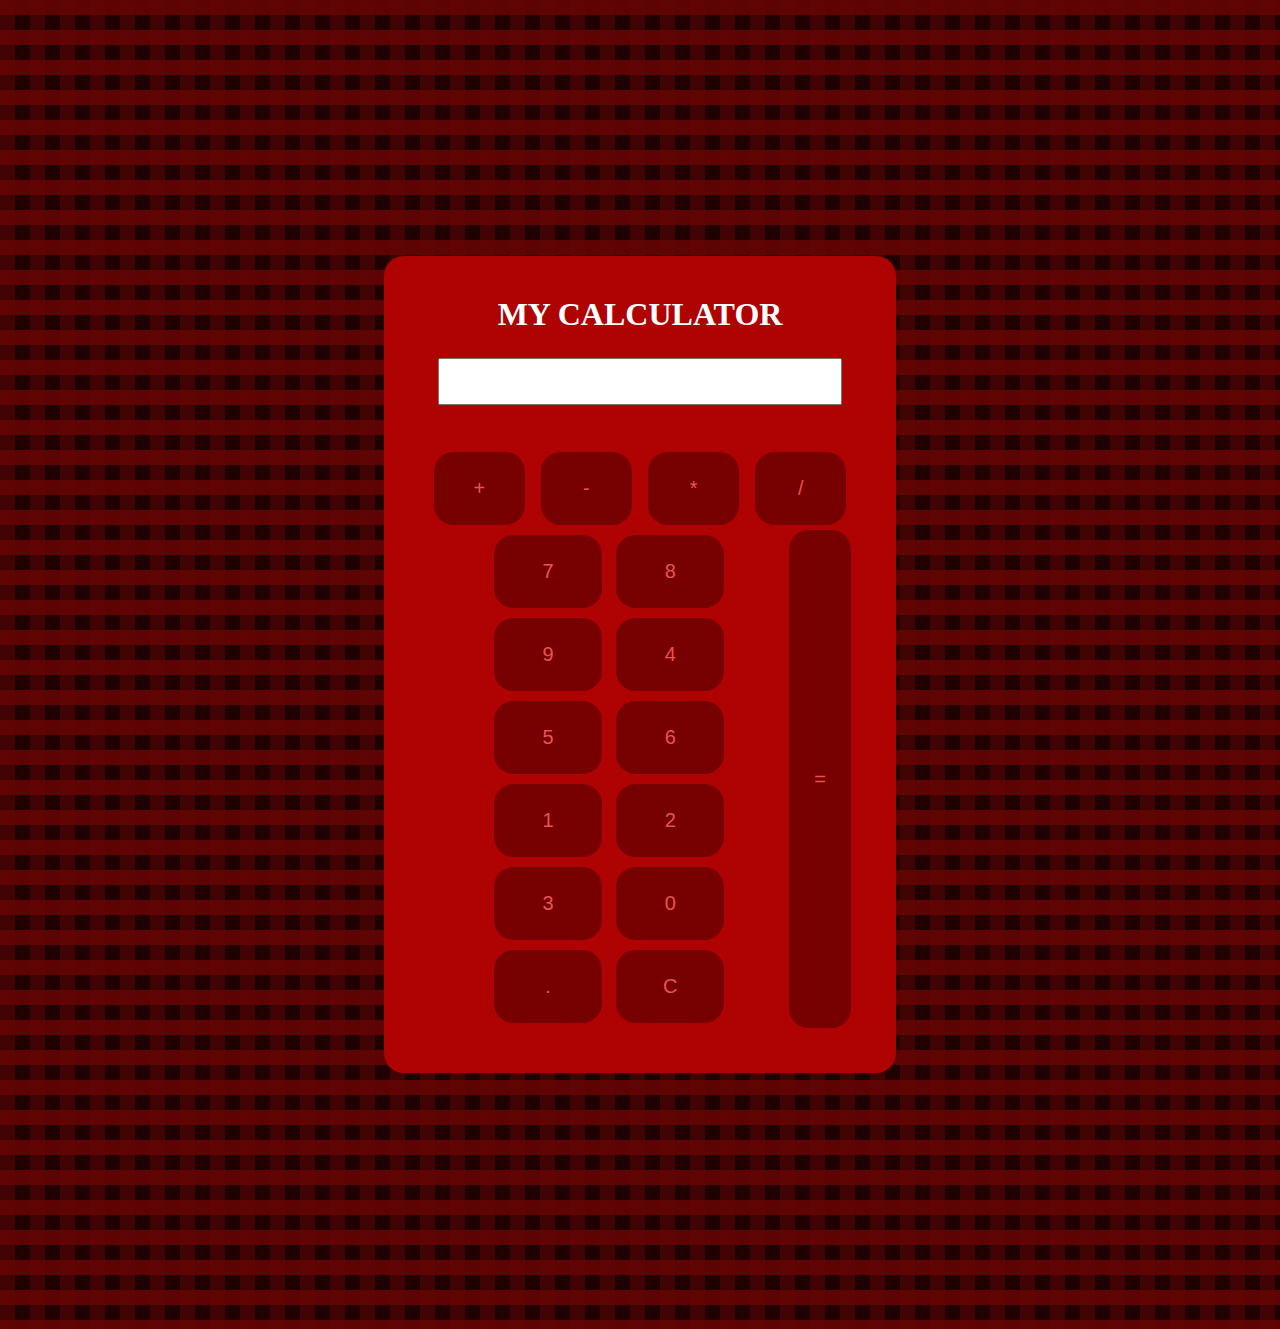
<file: Calculator/index.html>
<!DOCTYPE html>
<html>
<head>
  <title>Miss Calculania</title>

  <link href="thestyle.css" rel="stylesheet">
  
  
</head>

<body>
<div class ="calc"> 
    <h1> MY CALCULATOR </h1>
    <div class="display">
        <input type="text" value="" readonly="readonly" id="text" />
        
    <div class="formulars">  
        <button id="plus"  type="button"> + </button>
        <button id="minus"  type="button"> - </button>
        <button id="multiply"  type="button"> * </button>
        <button id="divide"  type="button"> / </button>
    </div>
    <div class="area">
        <div class="numbers"> 
        <button id="seven"  type="button"> 7 </button>
        <button id="eight"  type="button"> 8 </button>
        <button id="nine"  type="button"> 9 </button>
        <button id="four"  type="button"> 4 </button>
        <button id="five"  type="button"> 5 </button>
        <button id="six"  type="button"> 6 </button>
        <button id="one"  type="button"> 1 </button>
        <button id="two"  type="button"> 2 </button>
        <button id="three"  type="button"> 3 </button>
        <button id="zero"  type="button"> 0 </button>
        <button id="fullstop"  type="button"> . </button>
        <button id="clear"  type="button"> C </button>
        </div> 
        <div class="equal">
            <button id="equal"  type="button"> = </button>
        </div>

    <div >
        
    </div>
</div>


</body>
<script  src="thescript.js"></script>
</html>
</file>
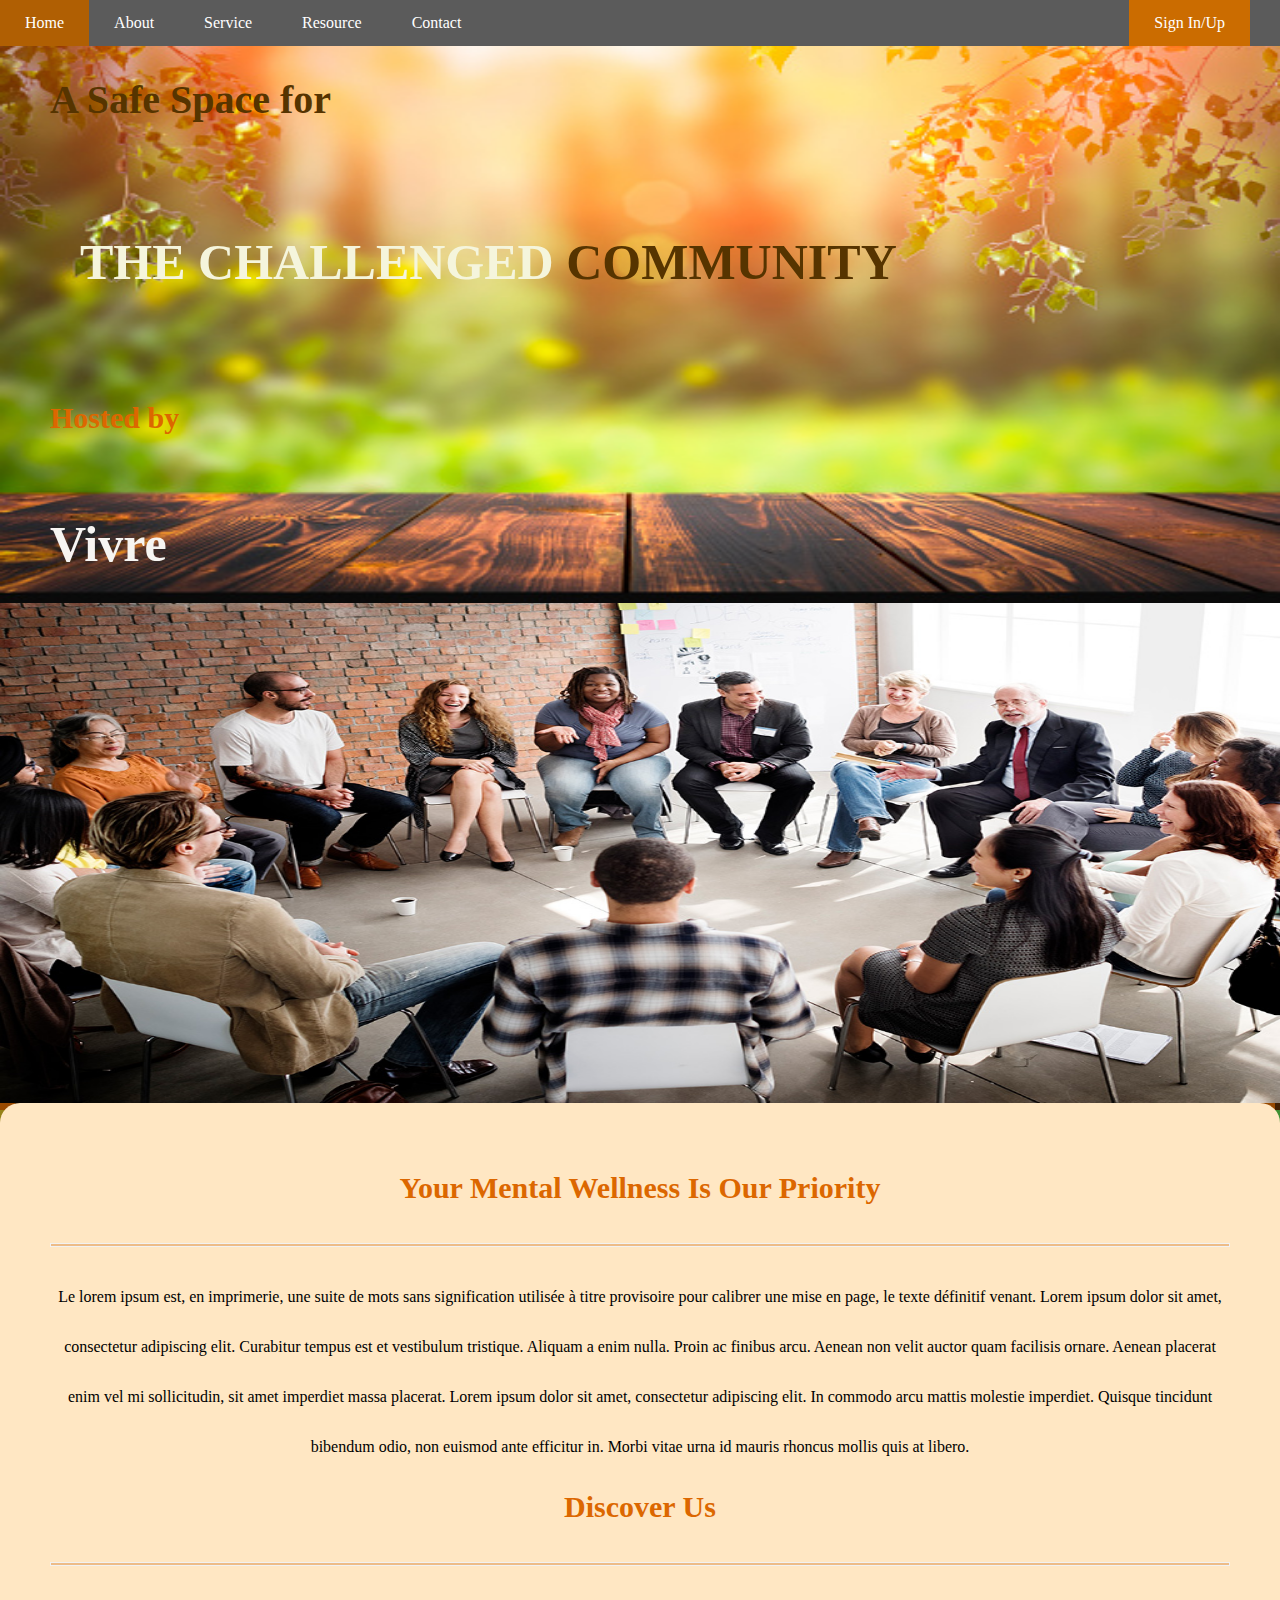
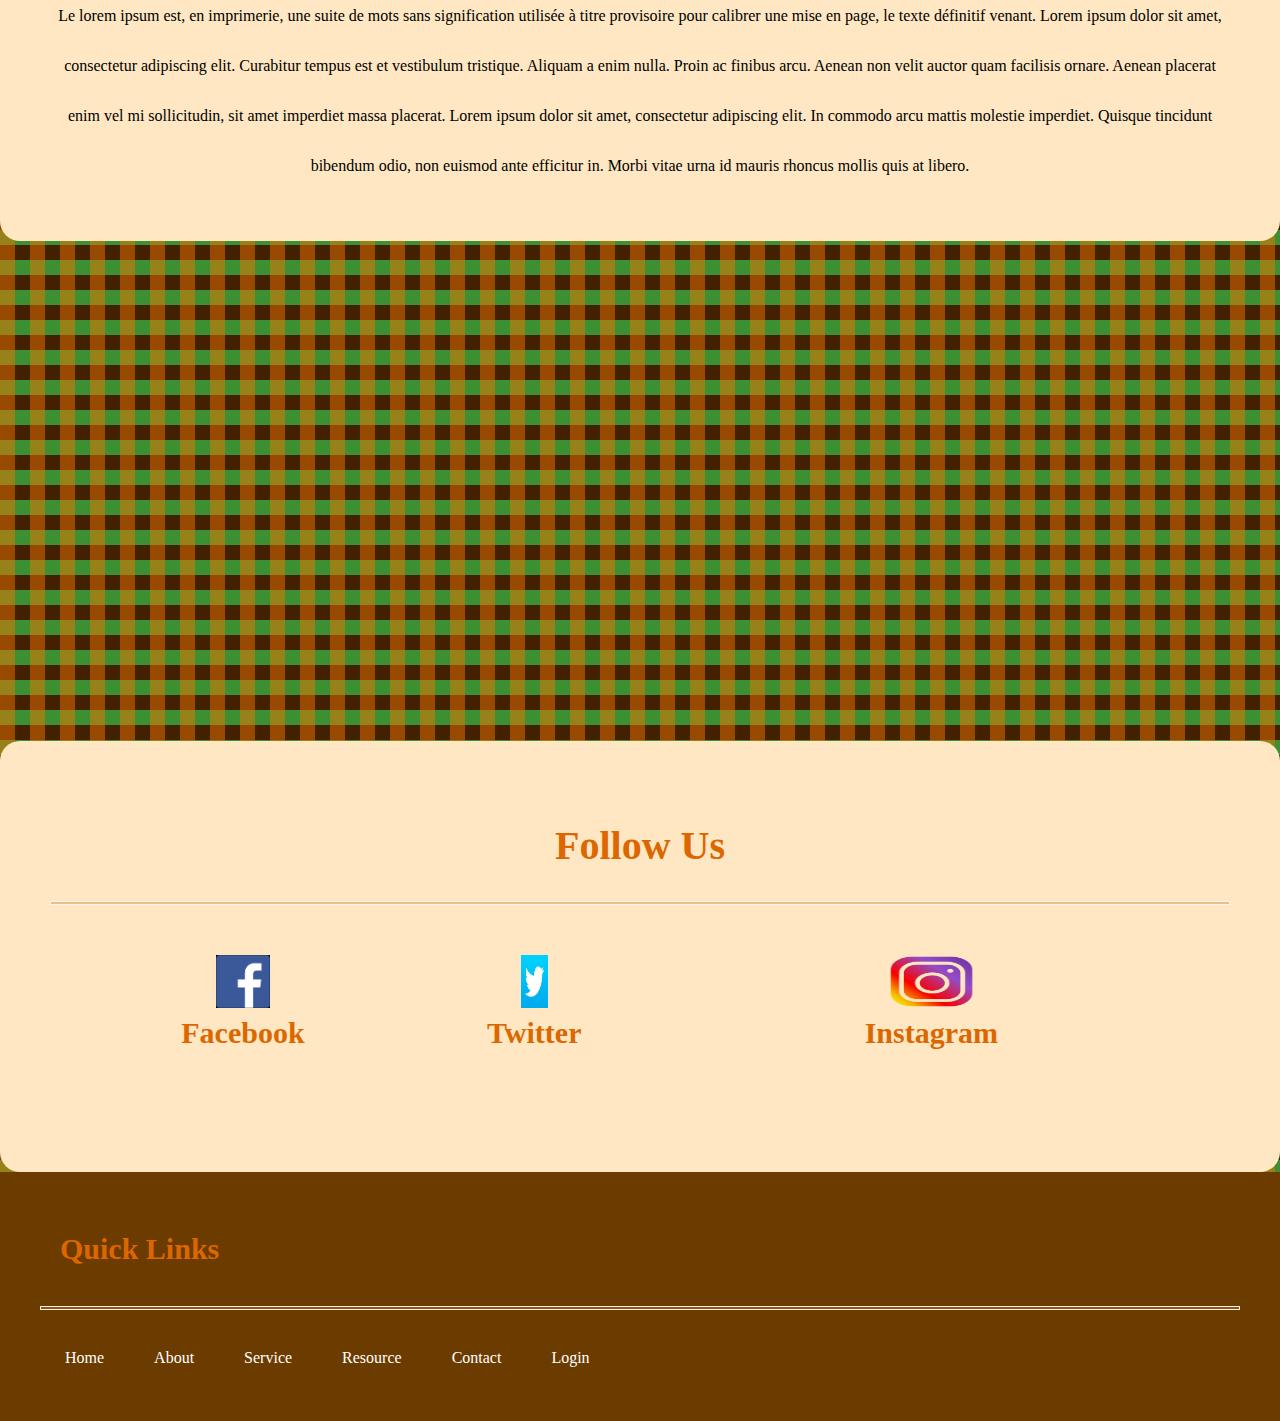
<file: Event Project/index.html>
<html>
    <head>
        <title> Event Project </title>
      <link href="eventstyle.css" rel="stylesheet">
        <script src="jscript.js"></script>
        <meta charset="utf-8">
 
        
    </head>
<style>
   

</style>

<body>
  
  <div class="heading"> 
    <nav>
      <ul>
        <li><a href="index.html">Home</a></li>
            <li><a href="about.html">About</a></li>
            <li><a href="service.html">Service</a></li>
            <li><a href="resource.html">Resource</a></li>
            <li><a href="contact.html">Contact</a></li>
      </ul>
      <a href="login.html" class="btn">Sign In/Up</a>
    </nav>
</div>

   <div class="banner">
    <h2 style="padding: 30px; margin: 20px; font-size: 40px;"> <span> A Safe Space for </span></h2>
    <h1 style="padding: 50px; margin: 30px; color:beige;"> THE CHALLENGED <span>COMMUNITY </span></h1>
    <h2 style="padding: 30px; margin: 20px"> Hosted  by</h2>
    <h3 style="padding: 30px; margin: 20px; font-size: 50px; color: rgb(247, 245, 242);" > Vivre </h3>
   </div>
  </div>
  <div >
    <img src="well3.jpg" alt="service image" class="banner" height="500px" width="100%">
</div>

<div class= "discover">  
  <h2>  Your Mental Wellness Is Our Priority </h2> 
  <hr>   
    <p> Le lorem ipsum est, en imprimerie, une suite de mots sans signification utilisée à titre provisoire pour calibrer une mise en page, le texte définitif venant. Lorem ipsum dolor sit amet, consectetur adipiscing elit. Curabitur tempus est et vestibulum tristique. Aliquam a enim nulla. Proin ac finibus arcu. Aenean non velit auctor quam facilisis ornare. Aenean placerat enim vel mi sollicitudin, sit amet imperdiet massa placerat. Lorem ipsum dolor sit amet, consectetur adipiscing elit. In commodo arcu mattis molestie imperdiet. Quisque tincidunt bibendum odio, non euismod ante efficitur in. Morbi vitae urna id mauris rhoncus mollis quis at libero.
    </p>
    <h2>  Discover Us </h2> 
  <hr>   
    <p> Le lorem ipsum est, en imprimerie, une suite de mots sans signification utilisée à titre provisoire pour calibrer une mise en page, le texte définitif venant. Lorem ipsum dolor sit amet, consectetur adipiscing elit. Curabitur tempus est et vestibulum tristique. Aliquam a enim nulla. Proin ac finibus arcu. Aenean non velit auctor quam facilisis ornare. Aenean placerat enim vel mi sollicitudin, sit amet imperdiet massa placerat. Lorem ipsum dolor sit amet, consectetur adipiscing elit. In commodo arcu mattis molestie imperdiet. Quisque tincidunt bibendum odio, non euismod ante efficitur in. Morbi vitae urna id mauris rhoncus mollis quis at libero.
    </p>
</div>
  <div class="video">
    <iframe width="100%" height="500" 
    src="https://www.youtube.com/embed/oxx564hMBUI?autoplay=1&mute=1">
</iframe>
  </div>
  
 

  <div class="about" style="margin: 0px;">
    <div class="links"> <h3 style="font-size:40px; margin: 20px;"> Follow Us</h3>
     <hr>
     <div class="" style="display: flex; margin-top: 40px;">
     <facebook> <a href="#"> <h2> <div >
       <img src="fb.jpg" alt="service image" class="socialimg">
   </div>Facebook </h2></a></facebook> 
    <twitter> <a href="#"> <h2>  <div><img src="tw.png" alt="service image" class="socialimg"> </div>Twitter </h2></a></twitter> 
     <instagram> <a href="#"> <h2>  <div><img src="ig.png" alt="service image" class="socialimg"> </div>Instagram </h2></a></instagram> 
     </div>
     </div>
    </div>
<footer>
  <h2 style="padding: 20px;"> Quick <scan>Links </scan></h2>
  <hr >
      <ul>
          <li><a href="index.html">Home</a></li>
          <li><a href="about.html">About</a></li>
          <li><a href="service.html">Service</a></li>
          <li><a href="resource.html">Resource</a></li>
          <li><a href="contact.html">Contact</a></li>
          <li><a href="login.html">Login</a></li>
        </ul>
    
      </footer>
</body>
</html>
</file>
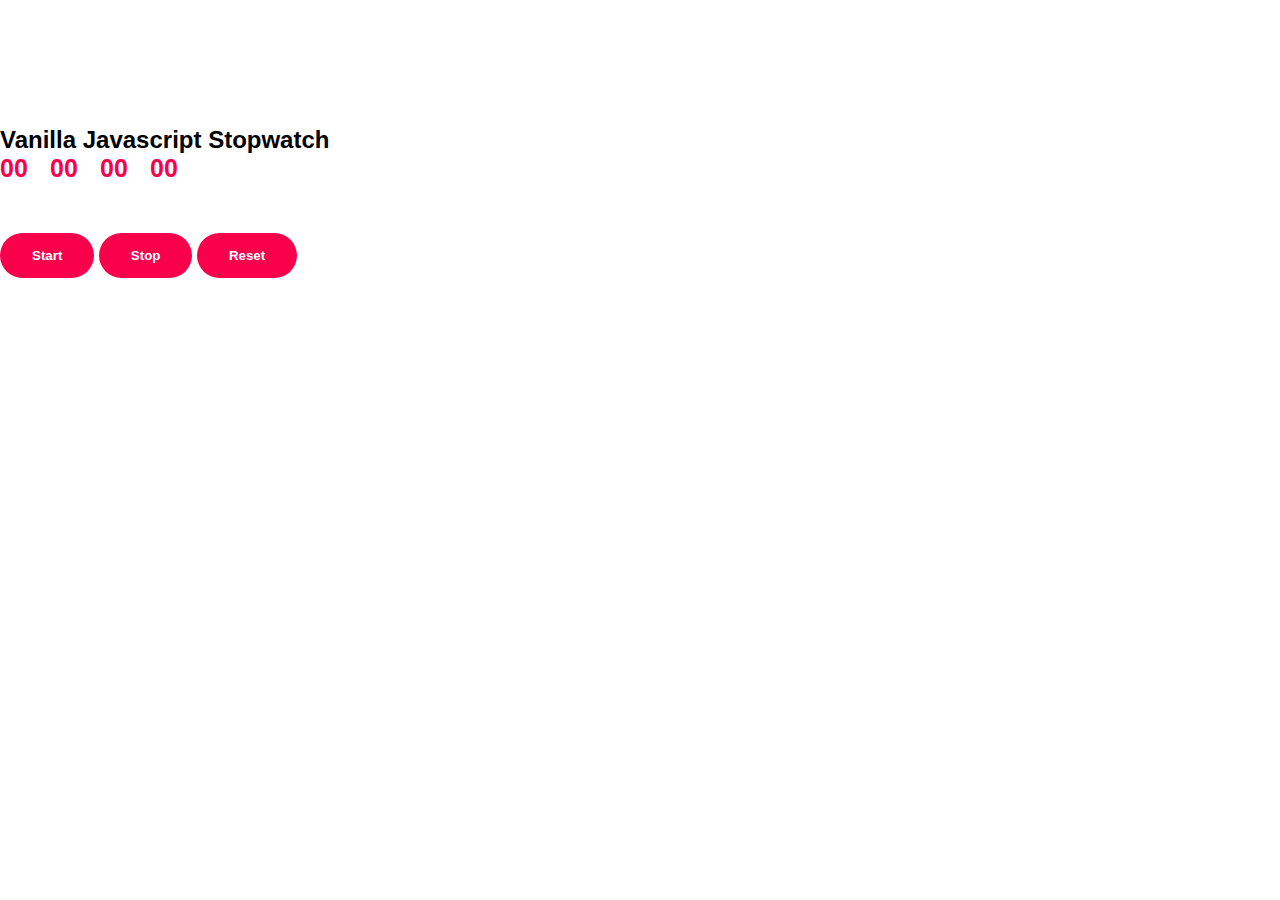
<file: Stopwatch/index.html>
<!DOCTYPE html>
<html>
<head>
  <title>stopwatch app</title>

  <link href="style.css" rel="stylesheet">
  <script src="jscript.js"></script>
  
</head>

<body>
<div class ="watch"> 
    <h1> STOPWATCH </h1>
    <h2> Vanilla Javascript Stopwatch</h2>
    <h3 > <span id="hour">00</span> :
        <span id="min">00</span> :
        <span id="sec">00</span> :
        <span id="milisec">00</span></h3>

    <div >
        <button id="start" onclick="startStop()" type="button"> Start </button>
        <button id="stop" onclick="stop()" type="button2"> Stop  </button>
        <button id="reset" onclick="reset()" type="button3"> Reset </button>
    </div>
</div>


</body>
</html>
</file>
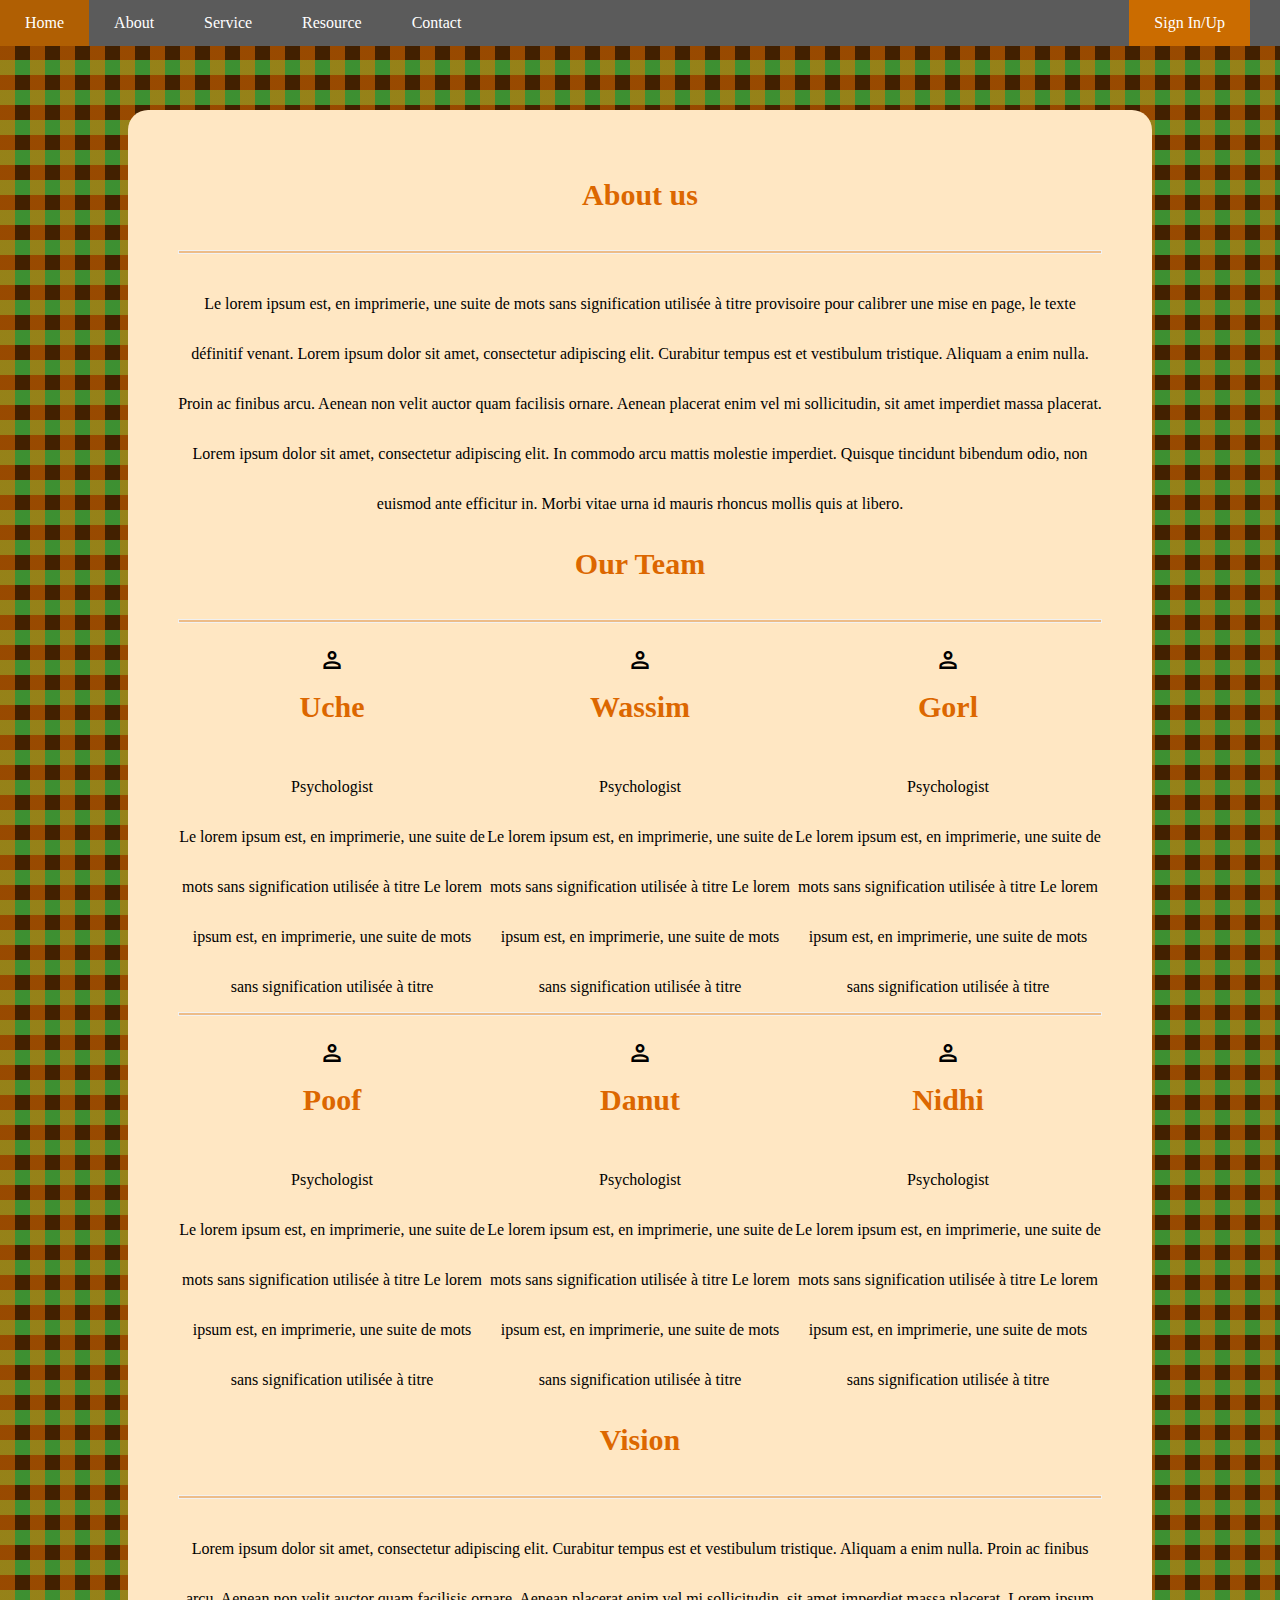
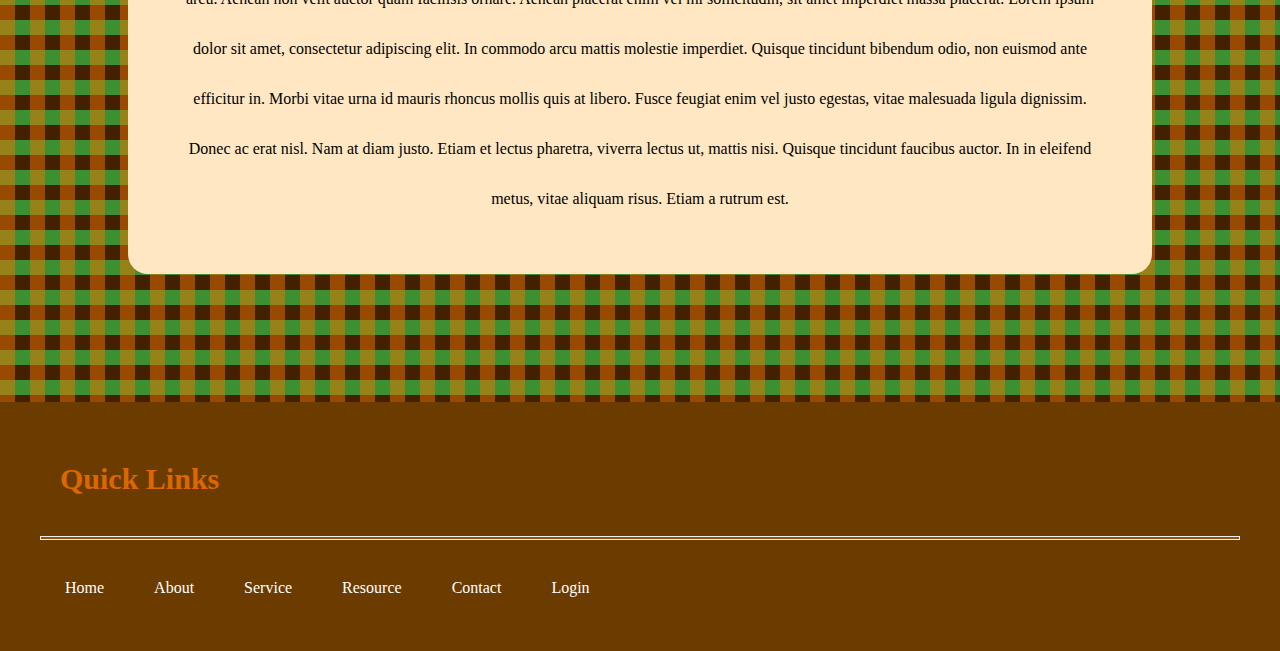
<file: Event Project/about.html>
<html>
    <head>
        <title> Event Project </title>
      <link href="eventstyle.css" rel="stylesheet">
        <script src="jscript.js"></script>
        <meta charset="utf-8">
  <meta name="viewport" content="width=device-width, initial-scale=1">
  <link rel="stylesheet" href="https://fonts.googleapis.com/css2?family=Material+Symbols+Sharp:opsz,wght,FILL,GRAD@20..48,100..700,0..1,-50..200" />
</head>
<style>
   

</style>
<body>
    
  <div class="heading">
    <nav>
      <ul>
        <li><a href="index.html">Home</a></li>
            <li><a href="about.html">About</a></li>
            <li><a href="service.html">Service</a></li>
            <li><a href="resource.html">Resource</a></li>
            <li><a href="contact.html">Contact</a></li>
      </ul>
      <a href="login.html" class="btn">Sign In/Up</a>
    </nav>
 </div>


    
    <div class= "about">  
      <h2>  About us </h2> 
      <hr>   
        <p> Le lorem ipsum est, en imprimerie, une suite de mots sans signification utilisée à titre provisoire pour calibrer une mise en page, le texte définitif venant. Lorem ipsum dolor sit amet, consectetur adipiscing elit. Curabitur tempus est et vestibulum tristique. Aliquam a enim nulla. Proin ac finibus arcu. Aenean non velit auctor quam facilisis ornare. Aenean placerat enim vel mi sollicitudin, sit amet imperdiet massa placerat. Lorem ipsum dolor sit amet, consectetur adipiscing elit. In commodo arcu mattis molestie imperdiet. Quisque tincidunt bibendum odio, non euismod ante efficitur in. Morbi vitae urna id mauris rhoncus mollis quis at libero.
        </p>
        <h2>  Our Team  </h2> 
        <hr>
        <div class="team"> 
          <div class="team1"> <i class="material-symbols-sharp w3-xxxlarge">person</i> <h2> Uche </h2> <p> Psychologist <br>Le lorem ipsum est, en imprimerie, une suite de mots sans signification utilisée à titre Le lorem ipsum est, en imprimerie, une suite de mots sans signification utilisée à titre</p></div>
          <div class="team2"> <i class="material-symbols-sharp w3-xxxlarge">person</i> <h2> Wassim  </h2><p> Psychologist <br>Le lorem ipsum est, en imprimerie, une suite de mots sans signification utilisée à titre Le lorem ipsum est, en imprimerie, une suite de mots sans signification utilisée à titre </p> </div>
          <div class="team3"> <i class="material-symbols-sharp w3-xxxlarge">person</i>  <h2> Gorl  </h2> <p> Psychologist <br>Le lorem ipsum est, en imprimerie, une suite de mots sans signification utilisée à titre Le lorem ipsum est, en imprimerie, une suite de mots sans signification utilisée à titre</p> </div>
        </div>
        <hr>
          <div class="team">  
          <div class="team3"> <i class="material-symbols-sharp w3-xxxlarge">person</i>  <h2> Poof  </h2> <p> Psychologist <br>Le lorem ipsum est, en imprimerie, une suite de mots sans signification utilisée à titre Le lorem ipsum est, en imprimerie, une suite de mots sans signification utilisée à titre</p> </div>
          <div class="team3"> <i class="material-symbols-sharp w3-xxxlarge">person</i>  <h2> Danut  </h2> <p> Psychologist <br>Le lorem ipsum est, en imprimerie, une suite de mots sans signification utilisée à titre Le lorem ipsum est, en imprimerie, une suite de mots sans signification utilisée à titre</p> </div>
          <div class="team3"> <i class="material-symbols-sharp w3-xxxlarge">person</i>  <h2> Nidhi  </h2> <p> Psychologist <br>Le lorem ipsum est, en imprimerie, une suite de mots sans signification utilisée à titre Le lorem ipsum est, en imprimerie, une suite de mots sans signification utilisée à titre</p> </div>

        </div>

        <h2>  Vision </h2> 
      <hr>   
        <p> Lorem ipsum dolor sit amet, consectetur adipiscing elit. Curabitur tempus est et vestibulum tristique. Aliquam a enim nulla. Proin ac finibus arcu. Aenean non velit auctor quam facilisis ornare. Aenean placerat enim vel mi sollicitudin, sit amet imperdiet massa placerat. Lorem ipsum dolor sit amet, consectetur adipiscing elit. In commodo arcu mattis molestie imperdiet. Quisque tincidunt bibendum odio, non euismod ante efficitur in. Morbi vitae urna id mauris rhoncus mollis quis at libero.

          Fusce feugiat enim vel justo egestas, vitae malesuada ligula dignissim. Donec ac erat nisl. Nam at diam justo. Etiam et lectus pharetra, viverra lectus ut, mattis nisi. Quisque tincidunt faucibus auctor. In in eleifend metus, vitae aliquam risus. Etiam a rutrum est.</p>
        
      </div>
            
   
</div>
<footer>
  <h2 style="padding: 20px;"> Quick Links</h2>
  <hr >
      <ul>
          <li><a href="index.html">Home</a></li>
          <li><a href="about.html">About</a></li>
          <li><a href="service.html">Service</a></li>
          <li><a href="resource.html">Resource</a></li>
          <li><a href="contact.html">Contact</a></li>
          <li><a href="login.html">Login</a></li>
        </ul>
    
      </footer>
</body>
</html>
</file>
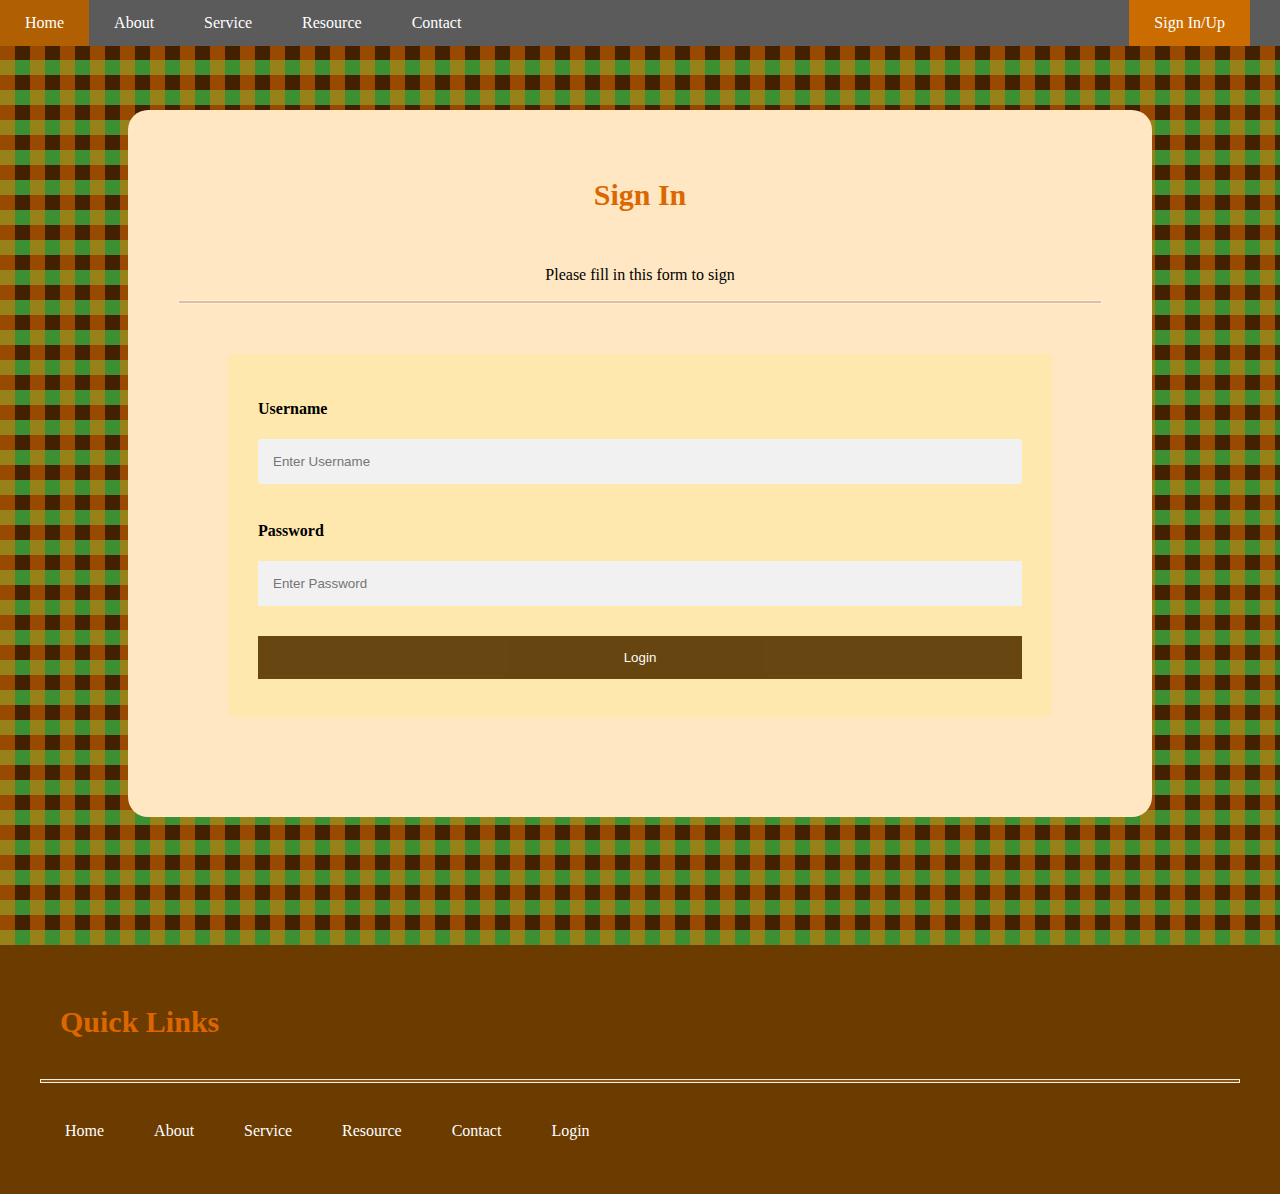
<file: Event Project/admin.html>
<html>
    <head>
        <title> Event Project </title>
      <link href="eventstyle.css" rel="stylesheet">
        <script src="jscript.js"></script>
        <meta charset="utf-8">
  <meta name="viewport" content="width=device-width, initial-scale=1">
    
</head>
<style>
   

</style>
<body>
    
  <div class="heading">
    <nav>
        <ul>
            <li><a href="index.html">Home</a></li>
            <li><a href="about.html">About</a></li>
            <li><a href="service.html">Service</a></li>
            <li><a href="resource.html">Resource</a></li>
            <li><a href="contact.html">Contact</a></li>
          </ul>
      <a href="login.html" class="btn">Sign In/Up</a>
    </nav>
 </div>


    
    <div class= "about">  
        <h2>Sign In</h2>
        <p>Please fill in this form to sign</p>
        <hr>
        <div> 
        <form action="action_page.php" method="post">
        

        <div class="contact">
        <label for="uname"><b>Username</b></label>
        <input type="text" placeholder="Enter Username" name="uname" required>

        <label for="psw"><b>Password</b></label>
        <input type="password" placeholder="Enter Password" name="psw" required>

        <button type="submit">Login</button>
        

        </div>
    </div>
   
</div>
</body>
<footer>
    <h2 style="padding: 20px;"> Quick Links</h2>
    <hr >
        <ul>
            <li><a href="index.html">Home</a></li>
            <li><a href="about.html">About</a></li>
            <li><a href="service.html">Service</a></li>
            <li><a href="resource.html">Resource</a></li>
            <li><a href="contact.html">Contact</a></li>
            <li><a href="login.html">Login</a></li>
          </ul>
      
        </footer>
</html>
</file>
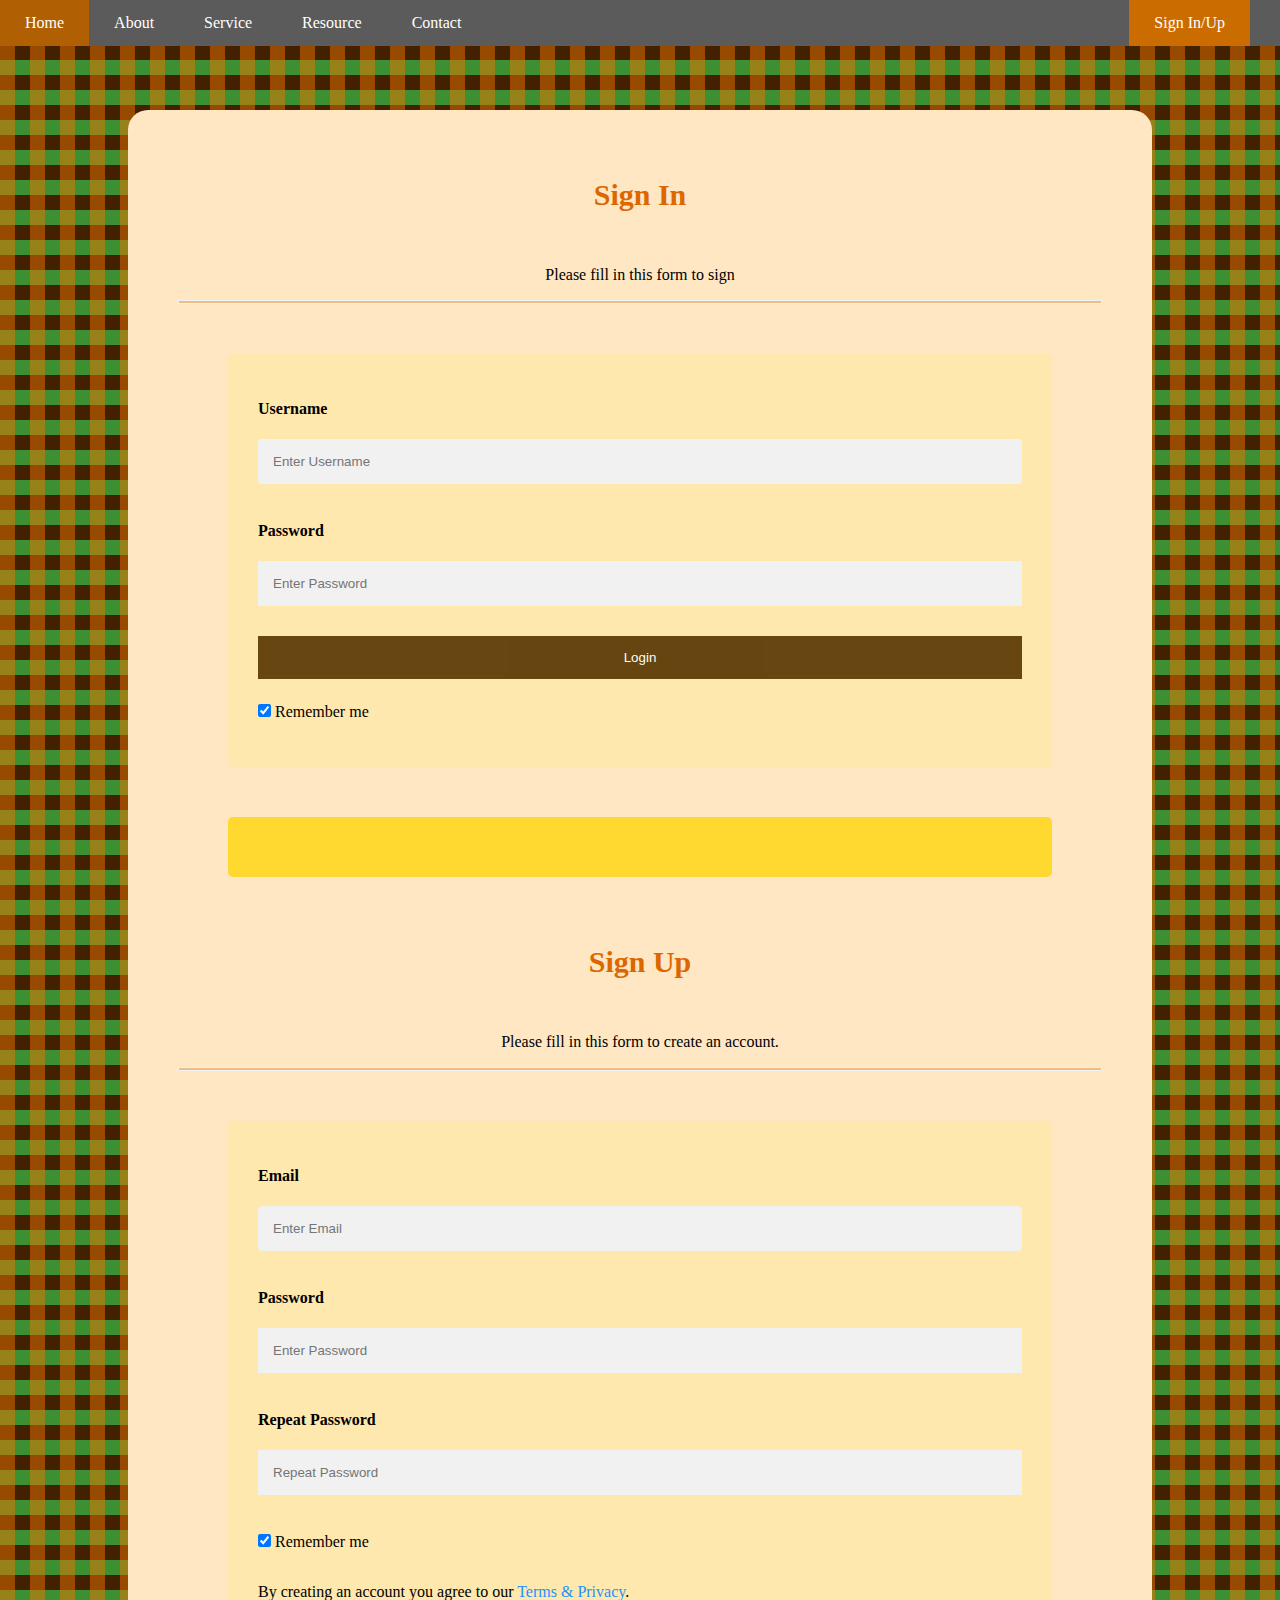
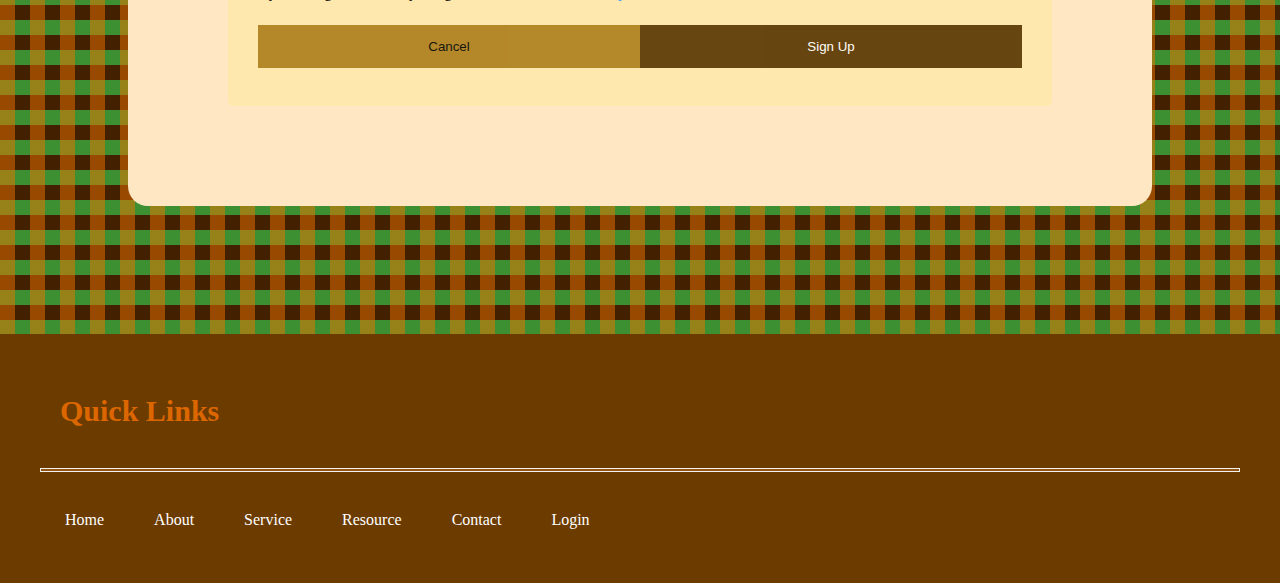
<file: Event Project/login.html>
<html>
    <head>
        <title> Event Project </title>
      <link href="eventstyle.css" rel="stylesheet">
        <script src="jscript.js"></script>
        <meta charset="utf-8">
  <meta name="viewport" content="width=device-width, initial-scale=1">
    
</head>
<style>
   

</style>
<body>
    
  <div class="heading">
    <nav>
        <ul>
            <li><a href="index.html">Home</a></li>
            <li><a href="about.html">About</a></li>
            <li><a href="service.html">Service</a></li>
            <li><a href="resource.html">Resource</a></li>
            <li><a href="contact.html">Contact</a></li>
          </ul>
      <a href="login.html" class="btn">Sign In/Up</a>
    </nav>
 </div>


    
    <div class= "about">  
        <h2>Sign In</h2>
        <p>Please fill in this form to sign</p>
        <hr>
        <div> 
        <form action="action_page.php" method="post">
        

        <div class="contact">
        <label for="uname"><b>Username</b></label>
        <input type="text" placeholder="Enter Username" name="uname" required>

        <label for="psw"><b>Password</b></label>
        <input type="password" placeholder="Enter Password" name="psw" required>

        <button type="submit">Login</button>
        <label>
      <input type="checkbox" checked="checked" name="remember"> Remember me
        </label>
        </div>

        <div class="contact" style="background-color:#ffd930">
    
            </div>
            </form>
            </div>
        
            <h2>Sign Up</h2>
            <p>Please fill in this form to create an account.</p>
            <hr>
            <form action="action_page.php">
            <div class="contact">
          
      
          <label for="email"><b>Email</b></label>
          <input type="text" placeholder="Enter Email" name="email" required>
      
          <label for="psw"><b>Password</b></label>
          <input type="password" placeholder="Enter Password" name="psw" required>
      
          <label for="psw-repeat"><b>Repeat Password</b></label>
          <input type="password" placeholder="Repeat Password" name="psw-repeat" required>
      
          <label>
            <input type="checkbox" checked="checked" name="remember" style="margin-bottom:15px"> Remember me
          </label>
      
          <p>By creating an account you agree to our <a href="service.html" style="color:dodgerblue">Terms & Privacy</a>.</p>
      
          <div class="clearfix">
            <button type="button" class="cancelbtn">Cancel</button>
            <button type="submit" class="signupbtn">Sign Up</button>
          </div>
        </div>
      </form>

        
      </div>
            
   
</div>
</body>
<footer>
    <h2 style="padding: 20px;"> Quick Links</h2>
    <hr >
        <ul>
            <li><a href="index.html">Home</a></li>
            <li><a href="about.html">About</a></li>
            <li><a href="service.html">Service</a></li>
            <li><a href="resource.html">Resource</a></li>
            <li><a href="contact.html">Contact</a></li>
            <li><a href="login.html">Login</a></li>
          </ul>
      
        </footer>
</html>
</file>
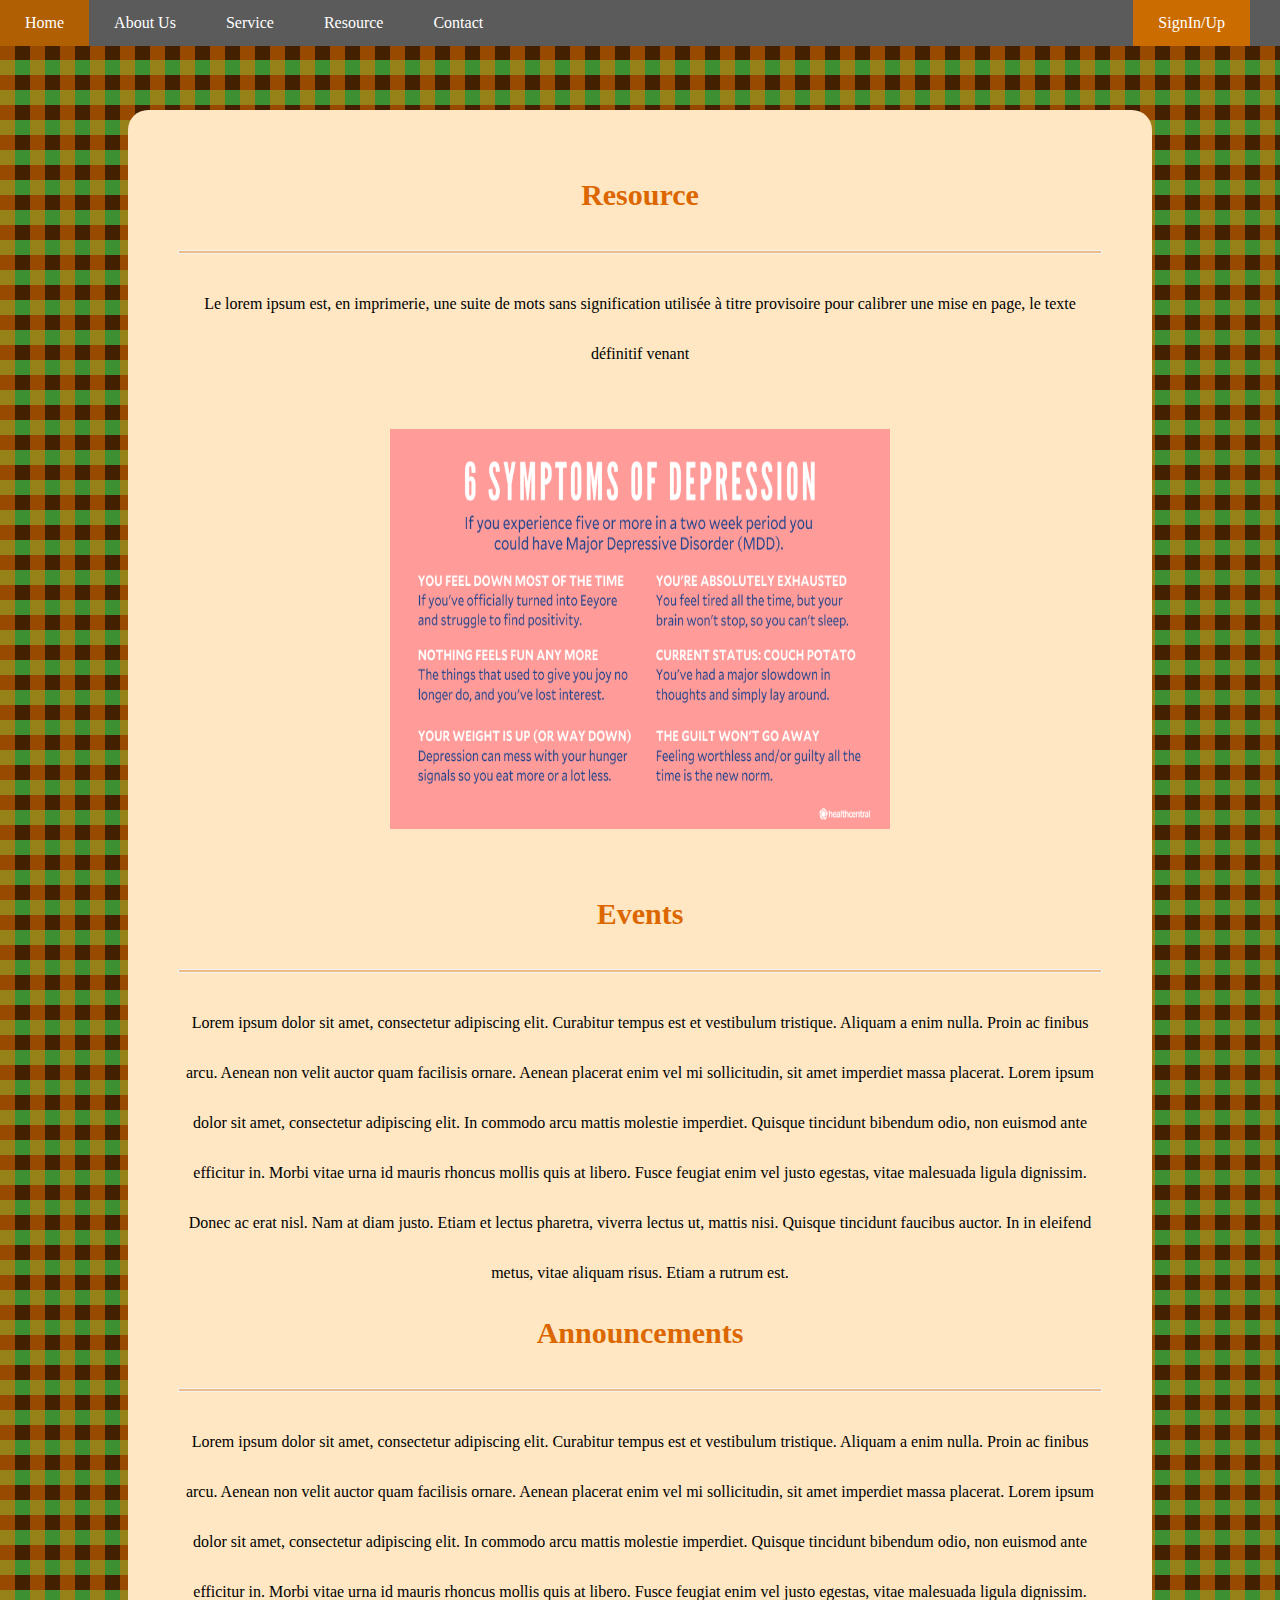
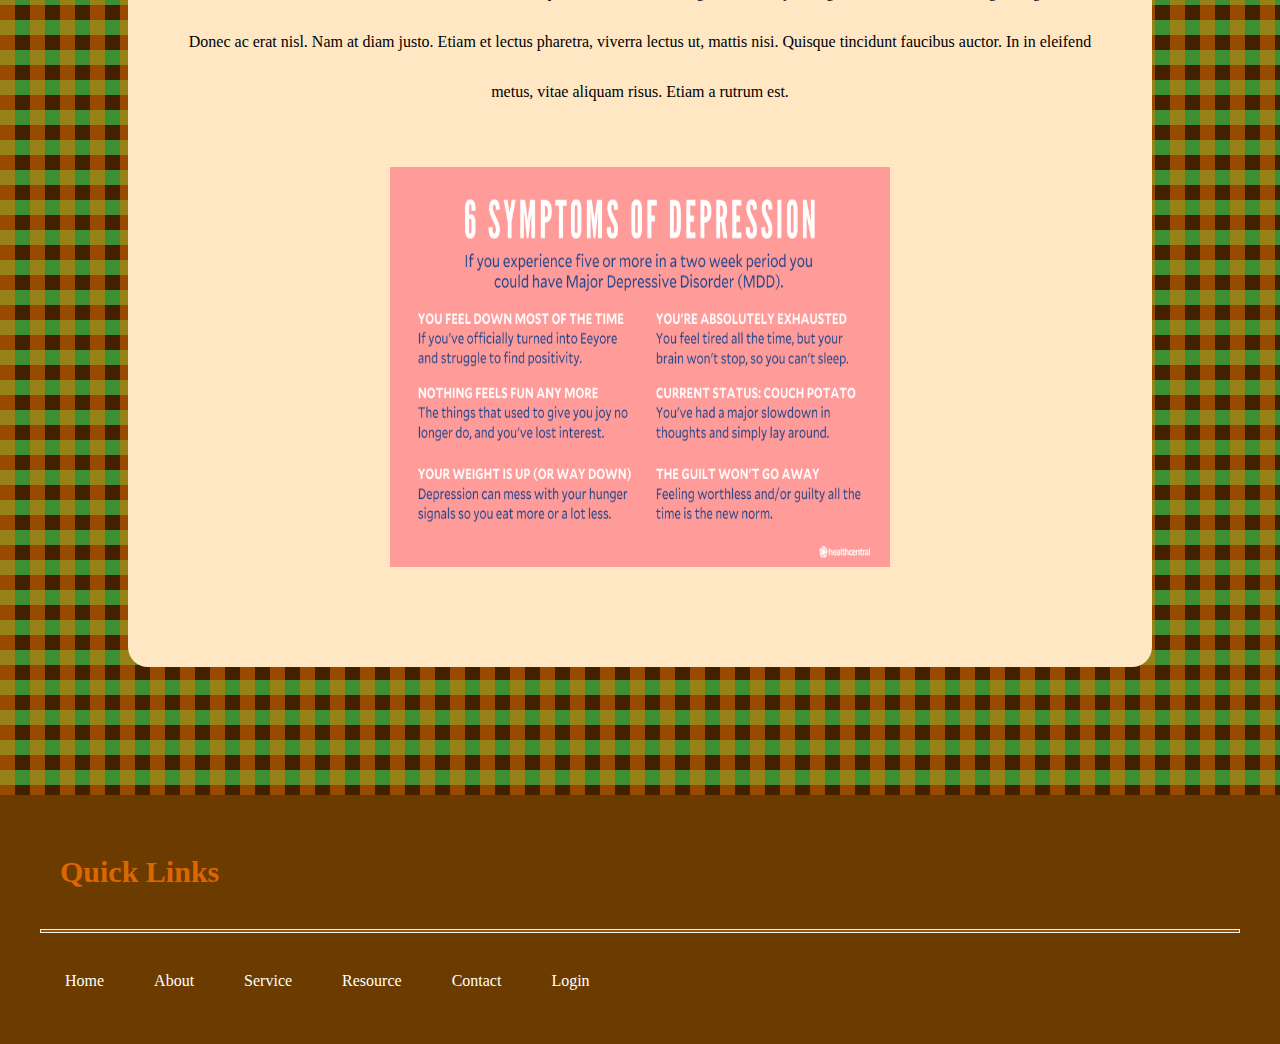
<file: Event Project/resource.html>
<html>
    <head>
        <title> Event Project </title>
      <link href="eventstyle.css" rel="stylesheet">
        <script src="jscript.js"></script>
        <meta charset="utf-8">
  <meta name="viewport" content="width=device-width, initial-scale=1">
    
</head>
<style>
   

</style>
<body>
    
  <div class="heading">
    <nav>
        <ul>
          <li><a href="index.html">Home</a></li>
          <li><a href="about.html">About Us</a></li>
          <li><a href="service.html">Service</a></li>
          <li><a href="resource.html">Resource</a></li>
          <li><a href="contact.html">Contact</a></li>
          </ul>
      <a href="login.html" class="btn">SignIn/Up</a>
    </nav>
 </div>


    
    <div class= "about">  
      <h2>  Resource </h2> 
      <hr>   
        <p> Le lorem ipsum est, en imprimerie, une suite de mots sans signification utilisée à titre provisoire pour 
            calibrer une mise en page, le texte définitif venant</p>


            <div >
              <img src="depress.png" alt="service image" class="serviceimg">
          </div>
        <h2>  Events </h2> 
        <hr>   
        <p> Lorem ipsum dolor sit amet, consectetur adipiscing elit. Curabitur tempus est et vestibulum tristique. 
            Aliquam a enim nulla. Proin ac finibus arcu. Aenean non velit auctor quam facilisis ornare. Aenean placerat enim vel mi sollicitudin, sit amet imperdiet massa placerat. Lorem ipsum dolor sit amet, consectetur adipiscing elit. In commodo arcu mattis molestie imperdiet. Quisque tincidunt bibendum odio, non euismod ante efficitur in. Morbi vitae urna id mauris rhoncus mollis quis at libero.

          Fusce feugiat enim vel justo egestas, vitae malesuada ligula dignissim. Donec ac erat nisl. 
          Nam at diam justo. Etiam et lectus pharetra, viverra lectus ut, mattis nisi. Quisque tincidunt 
          faucibus auctor. In in eleifend metus, vitae aliquam risus. Etiam a rutrum est.</p>
        
        
            <h2>  Announcements </h2> 
            <hr>   
      
         <p> Lorem ipsum dolor sit amet, consectetur adipiscing elit. Curabitur tempus est et vestibulum tristique. Aliquam a enim nulla. Proin ac finibus arcu. Aenean non velit auctor quam facilisis ornare. Aenean placerat enim vel mi sollicitudin, sit amet imperdiet massa placerat. Lorem ipsum dolor sit amet, consectetur adipiscing elit. In commodo arcu mattis molestie imperdiet. Quisque tincidunt bibendum odio, non euismod ante efficitur in. Morbi vitae urna id mauris rhoncus mollis quis at libero.

          Fusce feugiat enim vel justo egestas, vitae malesuada ligula dignissim. Donec ac erat nisl. Nam at diam justo. Etiam et lectus pharetra, viverra lectus ut, mattis nisi. Quisque tincidunt faucibus auctor. In in eleifend metus, vitae aliquam risus. Etiam a rutrum est.</p>
        

            <div >
                <img src="depress.png" alt="service image" class="serviceimg">
            </div>

           
      </div>
            
   
</div>
<footer>
  <h2 style="padding: 20px;"> Quick Links</h2>
  <hr >
      <ul>
          <li><a href="index.html">Home</a></li>
          <li><a href="about.html">About</a></li>
          <li><a href="service.html">Service</a></li>
          <li><a href="resource.html">Resource</a></li>
          <li><a href="contact.html">Contact</a></li>
          <li><a href="login.html">Login</a></li>
        </ul>
    
      </footer>
</body>
</html>
</file>
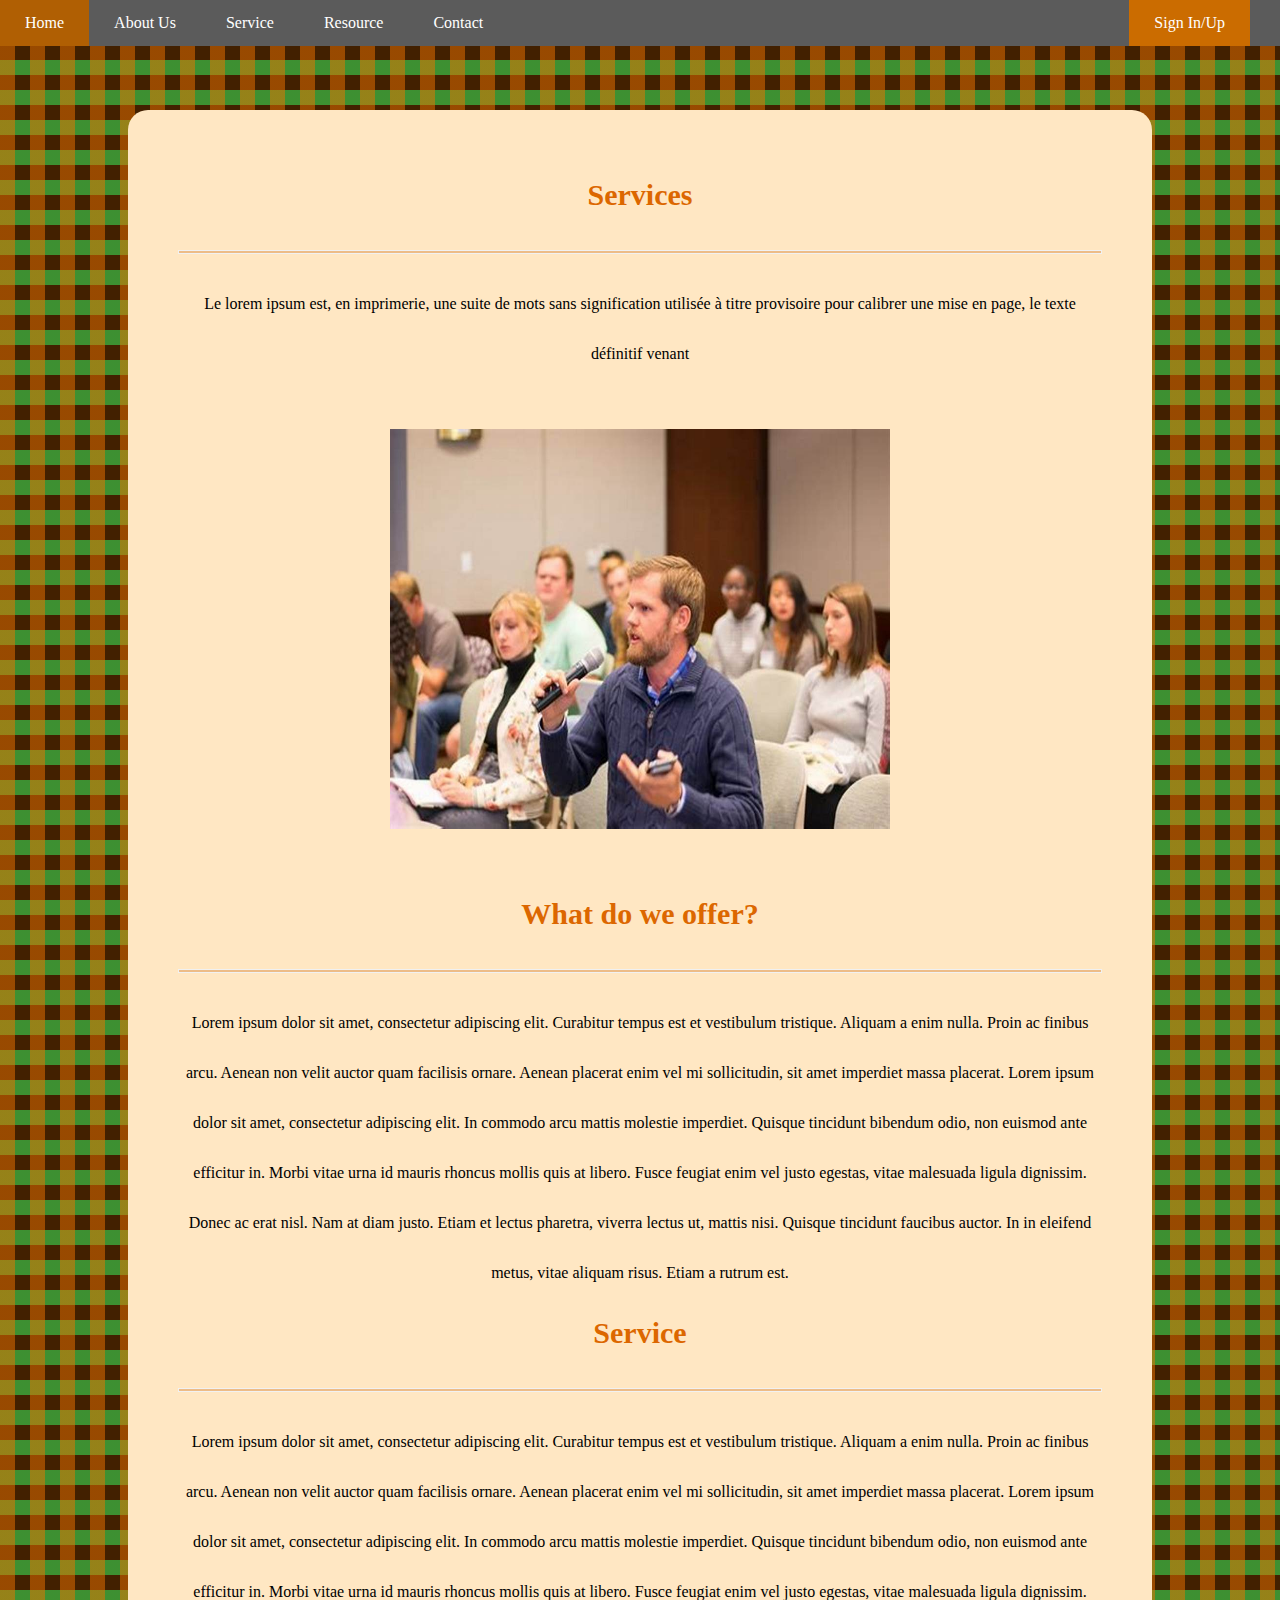
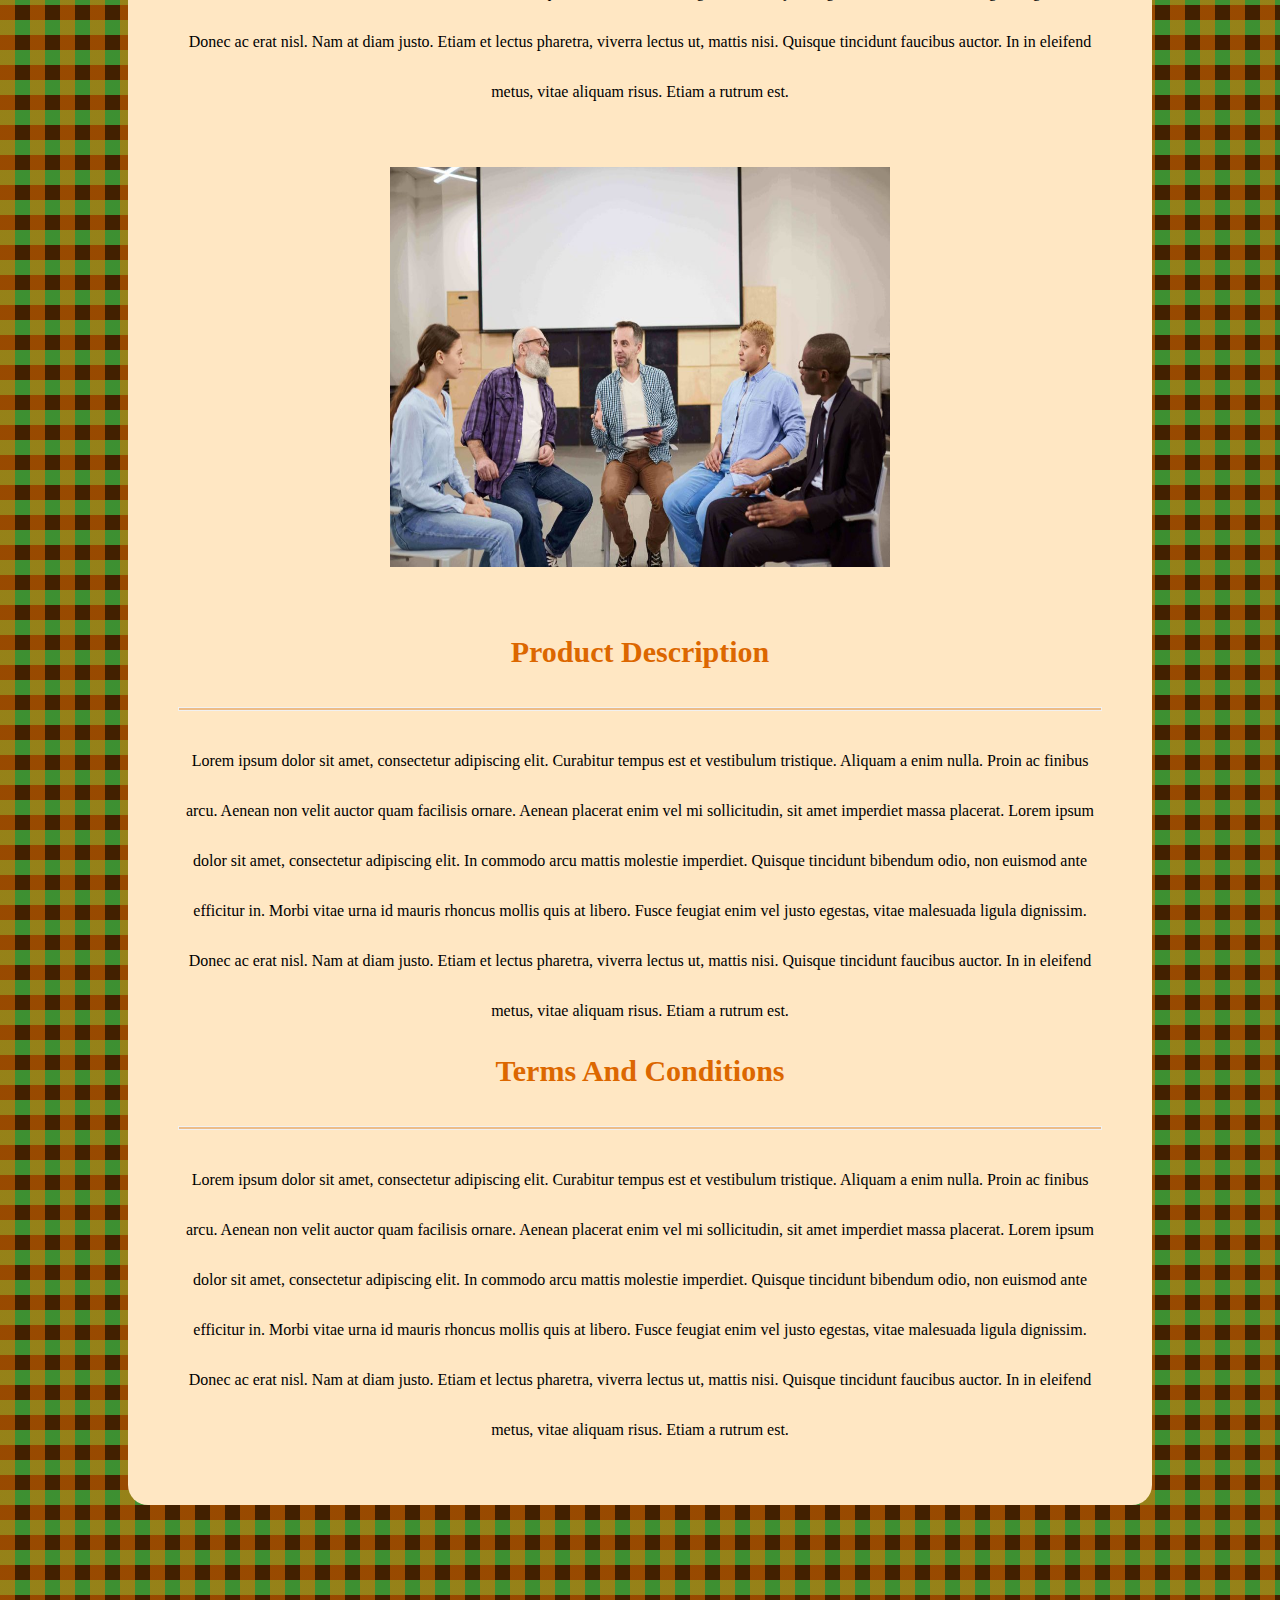
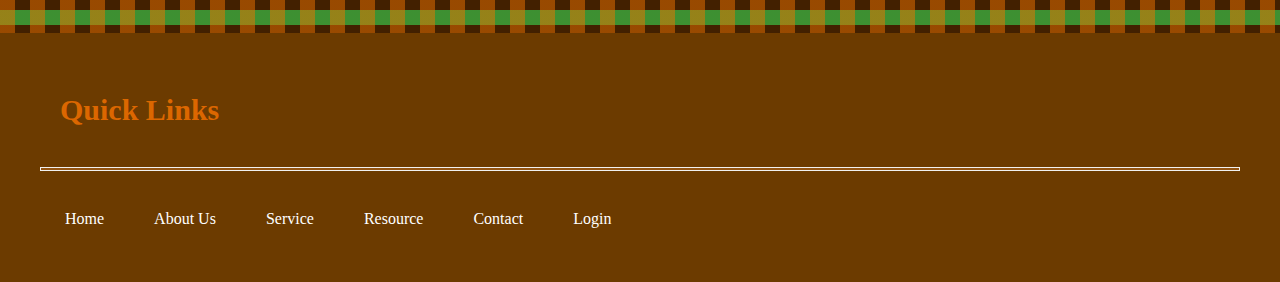
<file: Event Project/service.html>
<html>
    <head>
        <title> Event Project </title>
      <link href="eventstyle.css" rel="stylesheet">
        <script src="jscript.js"></script>
        <meta charset="utf-8">
  <meta name="viewport" content="width=device-width, initial-scale=1">
    
</head>
<style>
   

</style>
<body>
    
  <div class="heading">
    <nav>
        <ul>
            <li><a href="index.html">Home</a></li>
            <li><a href="about.html">About Us</a></li>
            <li><a href="service.html">Service</a></li>
            <li><a href="resource.html">Resource</a></li>
            <li><a href="contact.html">Contact</a></li>
          </ul>
      <a href="login.html" class="btn">Sign In/Up</a>
    </nav>
 </div>


    
    <div class= "about">  
      <h2>  Services </h2> 
      <hr>   
        <p> Le lorem ipsum est, en imprimerie, une suite de mots sans signification utilisée à titre provisoire pour 
            calibrer une mise en page, le texte définitif venant</p>

            <div >
              <img src="meet2.jfif" alt="service image" class="serviceimg">
          </div>
        <h2>  What do we offer?  </h2> 
        <hr>   
        <p> Lorem ipsum dolor sit amet, consectetur adipiscing elit. Curabitur tempus est et vestibulum tristique. 
            Aliquam a enim nulla. Proin ac finibus arcu. Aenean non velit auctor quam facilisis ornare. Aenean placerat enim vel mi sollicitudin, sit amet imperdiet massa placerat. Lorem ipsum dolor sit amet, consectetur adipiscing elit. In commodo arcu mattis molestie imperdiet. Quisque tincidunt bibendum odio, non euismod ante efficitur in. Morbi vitae urna id mauris rhoncus mollis quis at libero.

          Fusce feugiat enim vel justo egestas, vitae malesuada ligula dignissim. Donec ac erat nisl. 
          Nam at diam justo. Etiam et lectus pharetra, viverra lectus ut, mattis nisi. Quisque tincidunt 
          faucibus auctor. In in eleifend metus, vitae aliquam risus. Etiam a rutrum est.</p>
        
        
            <h2>  Service </h2> 
            <hr>   
      
         <p> Lorem ipsum dolor sit amet, consectetur adipiscing elit. Curabitur tempus est et vestibulum tristique. Aliquam a enim nulla. Proin ac finibus arcu. Aenean non velit auctor quam facilisis ornare. Aenean placerat enim vel mi sollicitudin, sit amet imperdiet massa placerat. Lorem ipsum dolor sit amet, consectetur adipiscing elit. In commodo arcu mattis molestie imperdiet. Quisque tincidunt bibendum odio, non euismod ante efficitur in. Morbi vitae urna id mauris rhoncus mollis quis at libero.

          Fusce feugiat enim vel justo egestas, vitae malesuada ligula dignissim. Donec ac erat nisl. Nam at diam justo. Etiam et lectus pharetra, viverra lectus ut, mattis nisi. Quisque tincidunt faucibus auctor. In in eleifend metus, vitae aliquam risus. Etiam a rutrum est.</p>
        

            <div >
                <img src="meet.jfif" alt="service image" class="serviceimg">
            </div>

            <h2>  Product Description  </h2> 
        <hr>   
        <p> Lorem ipsum dolor sit amet, consectetur adipiscing elit. Curabitur tempus est et vestibulum tristique. 
            Aliquam a enim nulla. Proin ac finibus arcu. Aenean non velit auctor quam facilisis ornare. Aenean placerat enim vel mi sollicitudin, sit amet imperdiet massa placerat. Lorem ipsum dolor sit amet, consectetur adipiscing elit. In commodo arcu mattis molestie imperdiet. Quisque tincidunt bibendum odio, non euismod ante efficitur in. Morbi vitae urna id mauris rhoncus mollis quis at libero.

          Fusce feugiat enim vel justo egestas, vitae malesuada ligula dignissim. Donec ac erat nisl. 
          Nam at diam justo. Etiam et lectus pharetra, viverra lectus ut, mattis nisi. Quisque tincidunt 
          faucibus auctor. In in eleifend metus, vitae aliquam risus. Etiam a rutrum est.</p>
        
          <h2>  Terms And Conditions  </h2> 
          <hr>   
          <p> Lorem ipsum dolor sit amet, consectetur adipiscing elit. Curabitur tempus est et vestibulum tristique. 
              Aliquam a enim nulla. Proin ac finibus arcu. Aenean non velit auctor quam facilisis ornare. Aenean placerat enim vel mi sollicitudin, sit amet imperdiet massa placerat. Lorem ipsum dolor sit amet, consectetur adipiscing elit. In commodo arcu mattis molestie imperdiet. Quisque tincidunt bibendum odio, non euismod ante efficitur in. Morbi vitae urna id mauris rhoncus mollis quis at libero.
  
            Fusce feugiat enim vel justo egestas, vitae malesuada ligula dignissim. Donec ac erat nisl. 
            Nam at diam justo. Etiam et lectus pharetra, viverra lectus ut, mattis nisi. Quisque tincidunt 
            faucibus auctor. In in eleifend metus, vitae aliquam risus. Etiam a rutrum est.</p>
          
      </div>
            
   
</div>

<footer>
  <h2 style="padding: 20px;"> Quick Links</h2>
  <hr >
      <ul>
          <li><a href="index.html">Home</a></li>
          <li><a href="about.html">About Us</a></li>
          <li><a href="service.html">Service</a></li>
          <li><a href="resource.html">Resource</a></li>
          <li><a href="contact.html">Contact</a></li>
          <li><a href="login.html">Login</a></li>
        </ul>
    
      </footer>

</body>
</html>
</file>
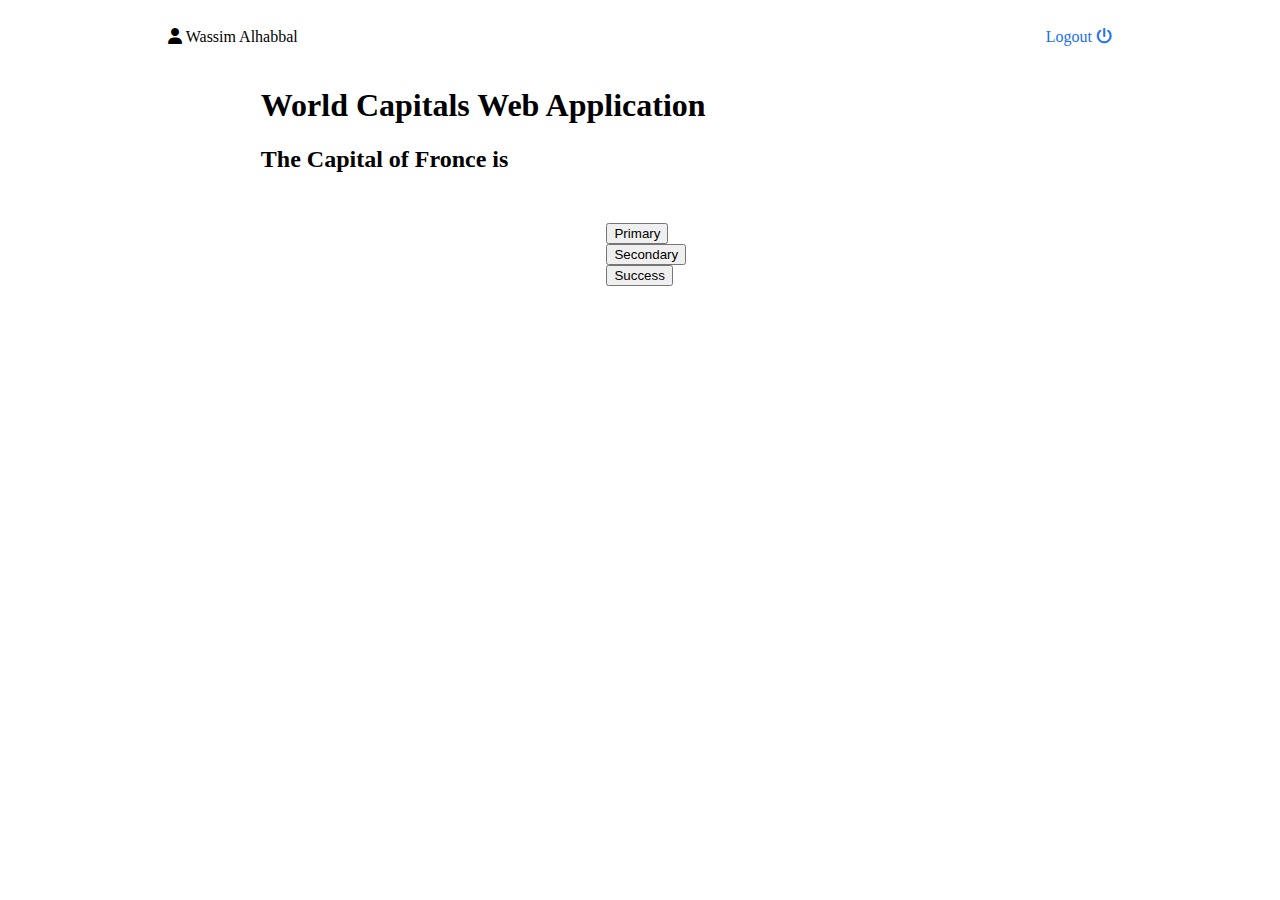
<file: Login Form and Dashboard/Login_Form.html>
<!DOCTYPE html>
<html>
<head>
<link rel="stylesheet" href="https://cdn.jsdelivr.net/npm/bootstrap@5.2.3/dist/css/bootstrap.min.css" integrity="sha384-rbsA2VBKQhggwzxH7pPCaAqO46MgnOM80zW1RWuH61DGLwZJEdK2Kadq2F9CUG65" crossorigin="anonymous">
<link rel="stylesheet" href="https://cdnjs.cloudflare.com/ajax/libs/font-awesome/6.3.0/css/all.min.css">

<meta charset="UTF-8">
<title>World Capitals Web Application</title>
</head> 
<body>   
<div> 
<nav style= "padding: 20px 10rem 20px 10rem; display: flex; justify-content: space-between;" > <div><i class="fa-solid fa-user"> </i> <span> Wassim Alhabbal</span> </div> <div  style= "color: #1d71f0"> <span> Logout </span> <i class="fa-solid fa-power-off"></i> </div></nav>
</div>
<section style="margin-left: 20%; margin-right: 20%;" class="text-center" >
<h1>World Capitals Web Application </h1>  
<h2>The Capital of Fronce is</h2>  
<div  style= " padding: 30px; margin-left: 35%; margin-right: 35%;" class=" d-flex justify-content-center" >
<button type="button" style="margin-left: 30%; margin-right: 30%;" class="btn btn-primary">Primary</button>
<button type="button" style="margin-left: 30%; margin-right: 30%;" class="btn btn-secondary">Secondary</button>
<button type="button" style="margin-left: 30%; margin-right: 30%;" class="btn btn-success">Success</button>
  </div>
</section>
</body>
</html>
</file>
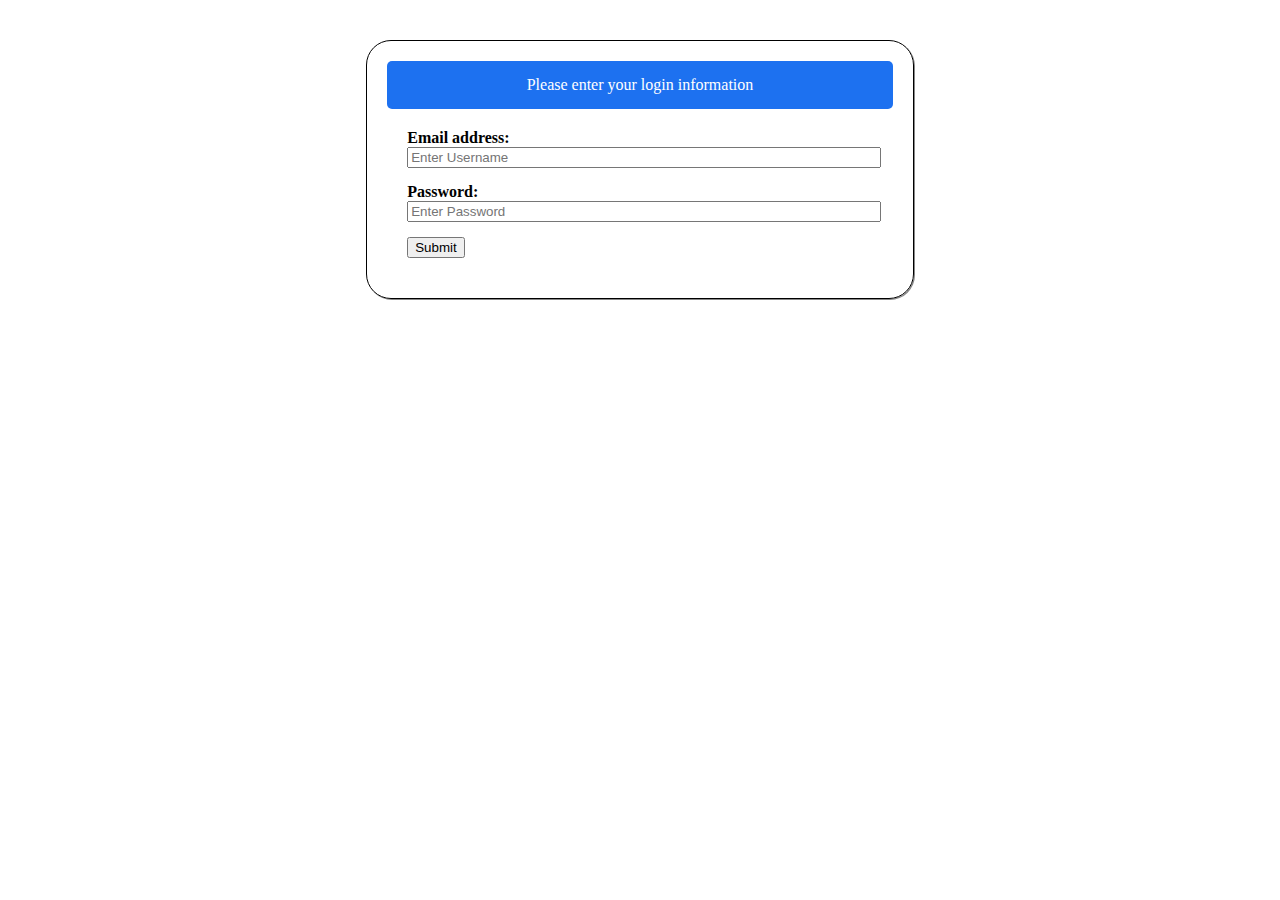
<file: Login Form and Dashboard/UserLogin.html>
<!DOCTYPE html>
<html>
<head>
<link rel="stylesheet" href="https://cdn.jsdelivr.net/npm/bootstrap@5.2.3/dist/css/bootstrap.min.css" integrity="sha384-rbsA2VBKQhggwzxH7pPCaAqO46MgnOM80zW1RWuH61DGLwZJEdK2Kadq2F9CUG65" crossorigin="anonymous">

<meta charset="UTF-8">
<title>World Capitals</title>
</head>
<body> 
<section style="margin: auto; margin-top: 40px; width: 40%; border: 0.5px solid; border-radius: 25px;  box-shadow: 1px 1px #888888; align-items: center; padding: 20px;" >
<form action="action_page.php" method="post">  
  <div style="text-align:center; color: white; background-color: #1d71f0; border-radius: 5px; padding: 15px;"  class="">
    <span style="padding: 15px;">Please enter your login information</span>
  </div> 
 
  <div style="padding: 20px;"  class="">
    <label for="uname"style="margin-bottom: 15px;"><b>Email address:</b></label><br> 
    <input type="text" placeholder="Enter Username" name="uname" style="width: 100%; margin-bottom: 15px; ">
	<br>
    <label for="psw" style="margin-bottom: 15px;"><b>Password:</b></label><br>
    <input type="password" placeholder="Enter Password" name="psw" style="width: 100%; margin-bottom: 15px;">
<br>
    <button type="button" class="btn btn-primary">Submit</button>
  </div>

</form>
</section>
</body>
</html>
</file>
<file: Calculator/thestyle.css>
* {padding: 0px;
    margin: 0px;
    }
    
body {
    background: rgb(32, 0, 0);
    background-image: linear-gradient(90deg, rgba(97, 6, 6, 0.5) 50%, transparent 0),
                      linear-gradient(rgba(156, 6, 6, 0.5) 50%, transparent 0);
                      background-size: 30px 30px;}

.calc {margin: 20% 30% 20% 30%;
        padding: 30px;
        color: white;
        background-color: linear-gradient(red, rgb(150, 0, 0));
        background: rgb(175, 2, 2);
        text-align: center;
        border-radius: 20px;}

#text {padding: 10px;     
    min-width: 90%;
    font-size: 20px;
    }

.display {padding: 15px;
            }
h1, h2, h3 { padding: 10px;
       }
h3 { font-size: 40px;}


.formulars {
    display: flex;
    justify-content: space-between;
    padding: 5px;
    margin-top: 10%;

}

.area { display: flex;
    flex-direction:row;}


button { color: rgb(230, 84, 84);
        padding: 25px;
        border-radius: 20px;
        border: none;
        background-color: rgb(119, 0, 0);
        font-size: 20px;
        text-align: center;
        margin: 0px;
        width: 22%;
    }

.numbers button {
            padding: 25px;
            width: 30%;
            margin: 5px;
}
#equal {height: 100%;
    width: 100%;
        }

button:hover {color: rgb(202, 0, 0);
                background-color: rgb(12, 0, 0);}
</file>
<file: Event Project/eventstyle.css>
*{padding: 0px;
    margin: 0px;}    

body {color: whitesmoke;
        background: rgb(66, 32, 0);
        background-image: linear-gradient(90deg, rgba(238, 115, 0, 0.5) 50%, transparent 0),
                          linear-gradient(rgba(56, 255, 99, 0.5) 50%, transparent 0);
                          background-size: 30px 30px;}
ul {display:flex;  
    list-style:none;
    }


nav { display: flex;
	align-items: center;
	justify-content: space-between;
    background: rgb(91, 91, 91);
    
    font-family: Cambria, Cochin, Georgia, Times, 'Times New Roman', serif;
    align-items: flex-start;
    margin: 0px;
    padding: 0px;
    color: white;
}

span{color:#563400;}

.btn { background: rgb(203, 108, 0);
    font-family: Cambria, Cochin, Georgia, Times, 'Times New Roman', serif;
    padding: 14px 25px;
    margin-right: 30px;
    color: white;

}

li a:link, li a:visited, .btn:link, .btn:visited {

color: white;
padding: 14px 25px;
text-align: center;
text-decoration: none;
display: inline-block;
}

footer {
	align-items: center;
	justify-content: space-between;
    background: rgb(108, 59, 0);
    font-family: Cambria, Cochin, Georgia, Times, 'Times New Roman', serif;
    align-items: flex-start;
    margin: 0px;
    padding: 40px;
    color: white;}
    
li a:hover, li a:active, .btn:hover, .btn:active {
    background-color: rgb(176, 95, 3);
    }

.banner {background-image: url(bgphoto.jpg) ;
        background-size: 100% 100%;
        font-family: Georgia, 'Times New Roman', Times, serif;
        padding: 0px;
        margin-top: -20px;
    }

    h1, h2, h3 {color: rgb(220, 103, 0);
      padding: 10px;
      margin-bottom: 20px;}
h1 {font-size: 50px;}

h2 {font-size: 30px;}

h3 {font-size: 20px;}

iframe {
        padding: 0px;
        border: 0px;}
hr {border: 0px;
    padding: 1px;
    
    background-color: rgba(210, 124, 43, 0.397);}
.social {display: flex;
	align-items: center;
	justify-content: space-between;
    }


.links { text-align: center;
            margin: 0px;
        }


section {background-image: linear-gradient(90deg, rgba(163, 120, 0, 0.5) 50%, transparent 0),
    linear-gradient(rgba(243, 166, 0, 0.5) 50%, transparent 0);
    background-size: 30px 30px;
        ;}


.about {margin: 5% 10% 10% 10%;
                padding: 50px;
                background-color: rgb(255, 231, 195);
                color: black;
                text-align: center;
                line-height: 50px;
                border-radius: 20px;}

.discover {
                  padding: 50px;
                  background-color: rgb(255, 231, 195);
                  color: black;
                  text-align: center;
                  line-height: 50px;
                  border-radius: 20px;}
.team {display: flex;
        justify-content: space-between;
        text-align: center;
        }
       
        .material-symbols-sharp {

          
          font-variation-settings:
          'FILL' 0,
          'wght' 900,
          'GRAD' 0,
          'opsz' 48
        }
        
        .serviceimg {
                width:500px;
                height:400px;
                padding: 50px 20px 50px;
                border: none    ;
}

.socialimg {width:15%;
  height:30%;
  border: none;
padding:0px;}

  div a { color: white;
    padding: 0px;
    text-decoration: none;}

/* contact form */

input[type=text], select, textarea {
    width: 100%;
    padding: 12px;
    border: 1px solid #ccc;
    border-radius: 4px;
    box-sizing: border-box;
    margin-top: 6px;
    margin-bottom: 16px;
    resize: vertical;
  }
  
  input[type=submit] {
    background-color: #04AA6D;
    color: white;
    padding: 12px 20px;
    border: none;
    border-radius: 4px;
    cursor: pointer;
  }
  
  input[type=submit]:hover {
    background-color: #45a049;
  }
  
  .contact { text-align: left;
    margin: 50px;
    border-radius: 5px;
    background-color: #ffe8ad;
    padding: 30px;}


.calender {padding: 20px;
            margin: 5%;
            }

table {text-align: left;
        font-size: 20px;
        background-color: #7d4900;
        padding: 20px;
        margin: 20px;
        border-radius: 2px;
        
        }
        #map {
            height: 500px;
            width: 500px;
            margin: 10%;
            padding: 20px;
          }

/*sign up page*/

input[type=text], input[type=password] {
    width: 100%;
    padding: 15px;
    margin: 5px 0 22px 0;
    display: inline-block;
    border: none;
    background: #f1f1f1;
  }
  
  input[type=text]:focus, input[type=password]:focus {
    background-color: #ddd;
    outline: none;
  }
  
  hr {
    border: 1px solid #f1f1f1;
    margin-bottom: 25px;
  }
  
  /* Set a style for all buttons */
  button {
    background-color: #563400;
    color: white;
    padding: 14px 20px;
    margin: 8px 0;
    border: none;
    cursor: pointer;
    width: 100%;
    opacity: 0.9;
  }
  
  button:hover, .cancelbtn:hover{
    opacity:1;
  }
  
  /* Extra styles for the cancel button */
  .cancelbtn {
    padding: 14px 20px;
    background-color: #ac7e1b;
    color: black;
  }
  
  /* Float cancel and signup buttons and add an equal width */
  .cancelbtn, .signupbtn {
    float: left;
    width: 50%;
  }
  
  /* Add padding to container elements */
  .container {
    padding: 16px;
  }
  
  /* Clear floats */
  .clearfix::after {
    content: "";
    clear: both;
    display: table;
  }
  
  /* Change styles for cancel button and signup button on extra small screens */
  @media screen and (max-width: 300px) {
    .cancelbtn, .signupbtn {
      width: 100%;
    }
  }


  .cd-schedule__group > ul {
    position: relative;
    padding: 0 var(--component-padding);
    display: flex;
    overflow-x: scroll;
    -webkit-overflow-scrolling: touch;
  }
  
  .cd-schedule__event {
    flex-shrink: 0; 
    float: left;
    height: 150px;
    width: 70%;
    max-width: 300px;
  }

  /* modal*/

  .cd-schedule-modal {
    position: fixed;
    z-index: 3;
    top: 0;
    right: 0;
    height: 100%;
    width: 100%;
    visibility: hidden;
    transform: translateX(100%);
    transition: transform .4s, visibility .4s;
  }
  
  .cd-schedule-modal--open { 
    transform: translateX(0);
    visibility: visible;
  }

  .js {
      @include breakpoint(md) {
      .cd-schedule__events {
        width: 100%;
  
        > ul {
          display: flex;
          flex-wrap: nowrap;
        }
      }
  
      .cd-schedule__group {
        flex-basis: 0;
        flex-grow: 1;
      }
  
      .cd-schedule__event {
        position: absolute;
        z-index: 3;
        width: calc(100% + 2px); // top position and height will be set using js
        left: -1px;
      }
    }
  }
  /* event*/


  .title{
    color: lime;
    text-transform: uppercase;
    font-weight: 800;
  }
  
  .inputDiv{
    display: flex;
    justify-content: center;
    align-items: center;
  }
  
  .inputt{
      padding: 0.5rem 1rem;
      outline: none;
      border: none;
      height: 50px;
      border-radius: 25px;
      width: 350px;
      margin: 0.25rem;
      transition: .5s;
      font-size: 1.15rem;
  }
  
  .add{
    outline: none;
      border: none;
      height: 50px;
      border-radius: 25px;
      width: 50px;
      background-color: lime;
      color: white;
      cursor: pointer;
      transition: .5s;
      margin: 0.25rem;
  }
  
  .add:hover{
    opacity: 0.7;
  }
  
  .containerr{
    display: flex;
    flex-direction: column;
    justify-content: center;
    align-items: center;
    text-align: center;
    margin-top: 2rem;
  }
  
  .item{
    padding: 0.5rem;
    border-bottom: 4px solid #fff;
    margin-bottom: 1.5rem;
  }
  
  .item_input{
    background: none;
    outline: none;
    border: none;
    color: #fff;
    font-size: 1.4rem;
    width: 245px;
  }
  
  .edit{
    background: none;
    outline: none;
    border: none;
    color: lime;
    font-size: 1.4rem;
    font-family: 'Hind', sans-serif;
    margin: 0 0.5rem;
    cursor: pointer;
  }
  
  .remove{
    background: none;
    outline: none;
    border: none;
    color: #E00;
    font-size: 1.4rem;
    font-family: 'Hind', sans-serif;
    cursor: pointer;
  }
</file>
<file: Stopwatch/style.css>
*{
	padding: 0;
	margin: 0;
	font-family: 'Josefin Sans', sans-serif;
	box-sizing: border-box;
}
.model{
	height: 100vh;
	width: 100%;
	background-image: url(../img/background.jpeg);
	background-size: cover;
	background-position: center;
}
nav{
	display: flex;
	align-items: center;
	justify-content: space-between;
	padding-top: 45px;
	padding-left: 8%;
	padding-right: 8%;
}
.logo{
	color: white;
	font-size: 35px;
	letter-spacing: 1px;
	cursor: pointer;
}
span{
	color: #f9004d;
}
nav ul li{
	list-style-type: none;
	display: inline-block;
	padding: 10px  25px;
}
nav ul li a{
	color: white;
	text-decoration: none;
	font-weight: bold;
	text-transform: capitalize;
}
nav ul li a:hover{
	color: #f9004d;
	transition: .4s;
}
.btn{
	background-color:#f9004d;
	color: white;
	text-decoration: none;
	border: 2px solid transparent;
	font-weight: bold;
	padding: 10px 25px;
	border-radius: 30px;
	transition: transform .4s; 
}
.btn:hover{
	transform: scale(1.2);
}
.content{
	position: absolute;
	top: 50%;
	left:8%;
	transform: translateY(-50%);
}
h1{
	color: white;
	margin: 20px 0px 20px;
	font-size: 75px;
}
h3{
	color: white;
	font-size: 25px;
	margin-bottom: 50px;
}
h4{
	color: rgba(233, 97, 18, 0.8);
	letter-spacing: 2px;
	font-size: 30px;
}
.newsletter form{
	width: 380px;
	max-width: 100%;
	position: relative;
}
.newsletter form input:first-child{
	display: inline-block;
	width: 100%;
	padding: 14px 130px 14px 15px;
	border: 2px solid #f9004d;
	outline: none;
	border-radius: 30px;
}
.newsletter form input:last-child{
	position: absolute;
	display: inline-block;
	outline: none;
	border: none;
	padding: 10px 30px;
	border-radius: 30px;
	background-color:#f9004d;
	color: white;
	box-shadow: 0px 0px 5px #000, 0px 0px 15px #858585;
	top: 6px;
	right: 6px; 
}
.newsletter form input:last-child:hover {
	
	background: black;
}
.about{
	width: 100%;
	padding: 100px 0px;
	background-color: #191919;
}
.about img{
	height: auto;
	width: 430px;
}
.about-text{
	width: 550px;
}
.main{
	width: 1130px;
	max-width: 95%;
	margin: 0 auto;
	display: flex;
	align-items: center;
	justify-content: space-around;
}
.about-text h2{
	color: white;
	font-size: 75px;
	text-transform: capitalize;
	margin-bottom: 20px;
}
.about-text h5{
	color: white;
	letter-spacing: 2px;
	font-size: 22px;
	margin-bottom: 25px;
	text-transform: capitalize;
}
.about-text p{
	color: rgba(233, 97, 18, 0.8);
	letter-spacing: 1px;
	line-height: 28px;
	font-size: 18px;
	margin-bottom: 45px;
}
button{
	background-color:#f9004d;
	color: white;
	text-decoration: none;
	border: 2px solid transparent;
	font-weight: bold;
	padding: 13px 30px;
	border-radius: 30px;
	transition: .4s; 
}
button:hover{
	background-color: transparent;
	border: 2px solid #f9004d;
	cursor: pointer;
}

.service{
	background: #101010;
	width: 100%;
	padding: 100px 0px;
}
.title h2{
	color: white;
	font-size: 75px;
	width: 1130px;
	margin: 30px auto;
	text-align: center;
}
.box{
	display: flex;
	justify-content: center;
	align-items: center;
	min-height: 400px;
}
.card{
	height: 365px;
	width: 335px;
	padding: 20px 35px;
	background: #191919;
	border-radius: 20px;
	margin: 15px;
	position: relative;
	overflow: hidden;
	text-align: center;
}
.card i{
	font-size: 50px;
	display: block;
	text-align: center;
	margin: 25px 0px;
	color: #f9004d;

}
h5{
	color: white;
	font-size: 23px;
	margin-bottom: 15px;
}
.pra p{
	color: rgba(233, 97, 18, 0.8);
	font-size: 16px;
	line-height: 27px;
	margin-bottom: 25px;
}
.card .button{
	background-color:#f9004d;
	color: white;
	text-decoration: none;
	border: 2px solid transparent;
	font-weight: bold;
	padding: 9px 22px;
	border-radius: 30px;
	transition: .4s; 
}
.card .button:hover{
	background-color: transparent;
	border: 2px solid #f9004d;
	cursor: pointer;
}
.contact-me{
	width: 100%;
	height: 290px;
	background: #191919;
	display: flex;
	align-items: center;
	flex-direction: column;
	justify-content: center;
}
.contact-me p{
	color: white;
	font-size: 30px;
	font-weight: bold;
	margin-bottom: 25px;
}
.contact-me .button-two{
	background-color:#f9004d;
	color: white;
	text-decoration: none;
	border: 2px solid transparent;
	font-weight: bold;
	padding: 13px 30px;
	border-radius: 30px;
	transition: .4s; 
}
.contact-me .button-two:hover{
	background-color: transparent;
	border: 2px solid #f9004d;
	cursor: pointer;
}
footer{
	position: relative;
	width: 100%;
	height: 400px;
	background: #101010;
	display: flex;
	flex-direction: column;
	align-items: center;
	justify-content: center;
}
footer p:nth-child(1){
	font-size: 30px;
	color: white;
	margin-bottom: 20px;
	font-weight: bold;
}
footer p:nth-child(2){
	color: white;
	font-size: 17px;
	width: 500px;
	text-align: center;
	line-height: 26px;
}
.social{
	display: flex;
}
.social a{
	width: 45px;
	height: 45px;
	display: flex; 
	align-items: center;
	justify-content: center;
	background:  #f9004d;
	border-radius: 50%;
	margin: 22px 10px;
	color: white;
	text-decoration: none;
	font-size: 20px;
}
.social a:hover{
	transform: scale(1.3);
	transition: .3s;
}
.end{
	position: absolute;
	color:#f9004d;
	bottom: 35px;
	font-size: 14px; 
}
</file>
